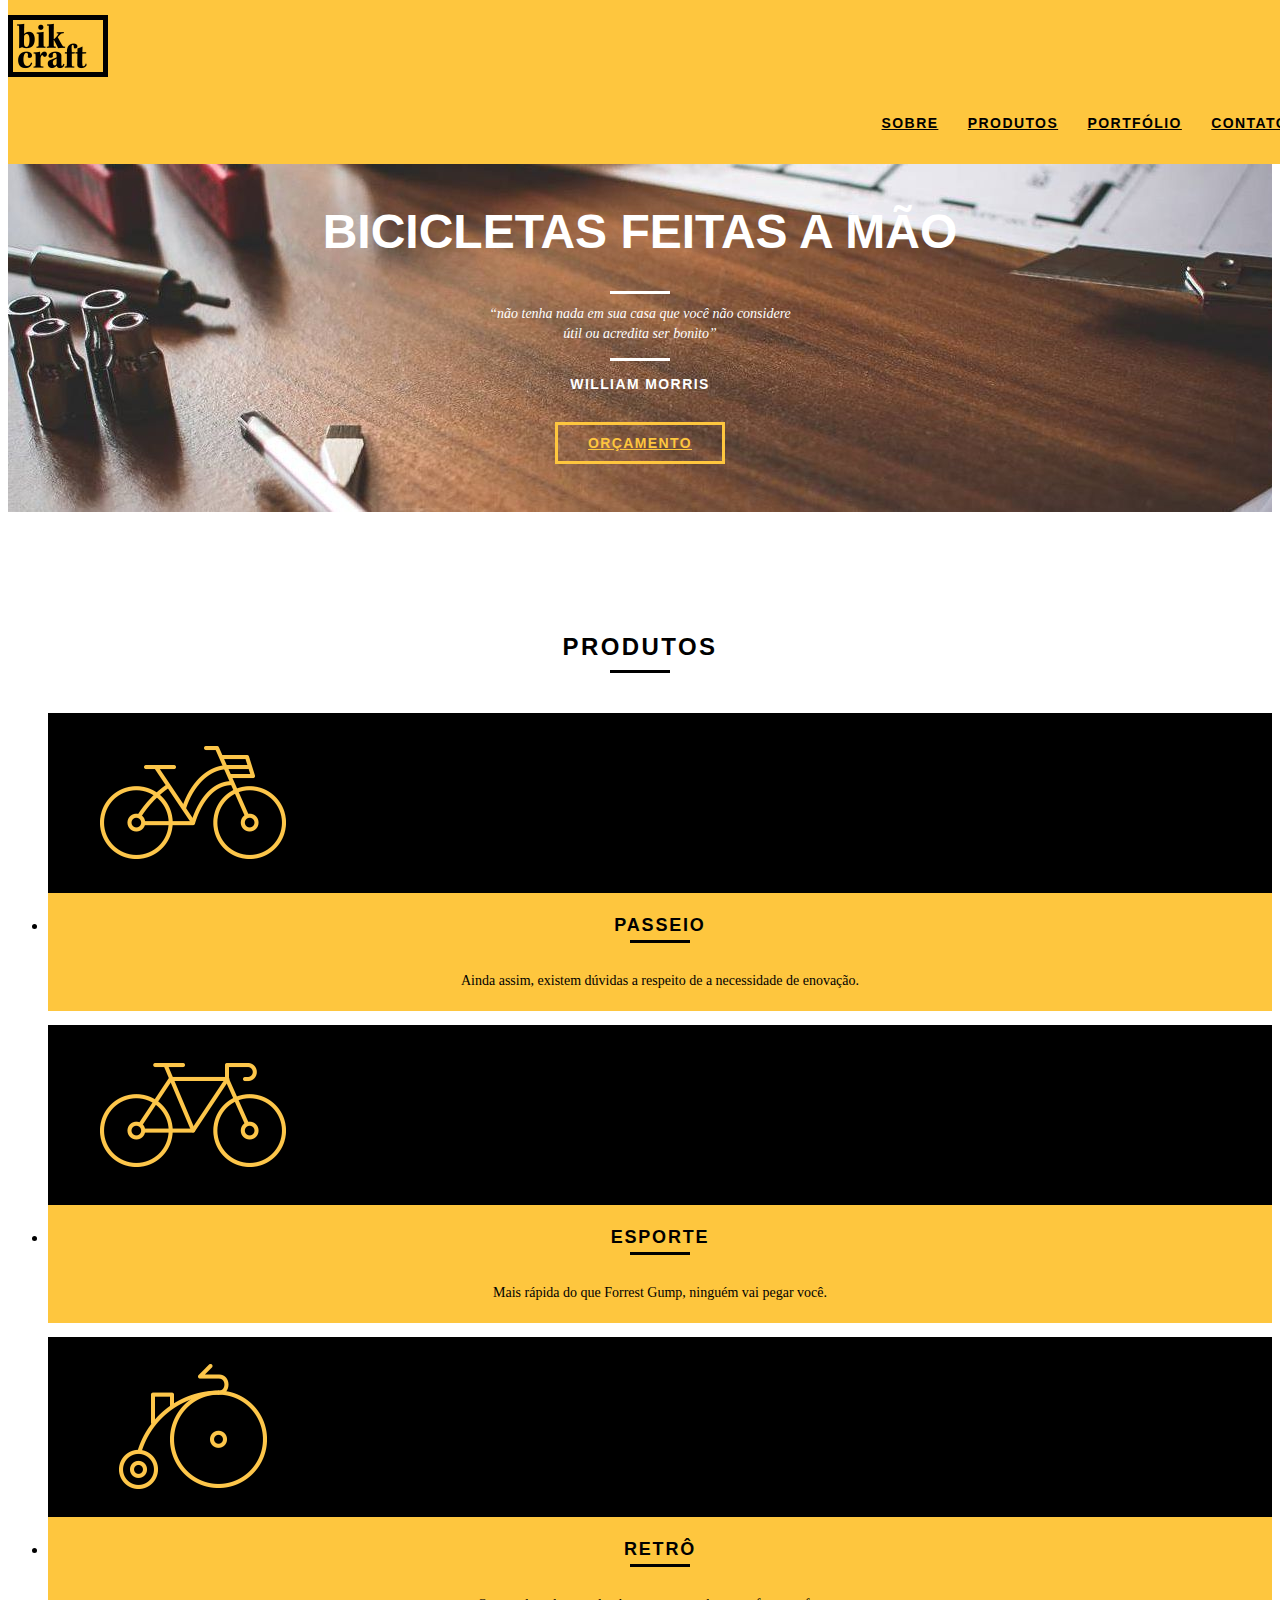
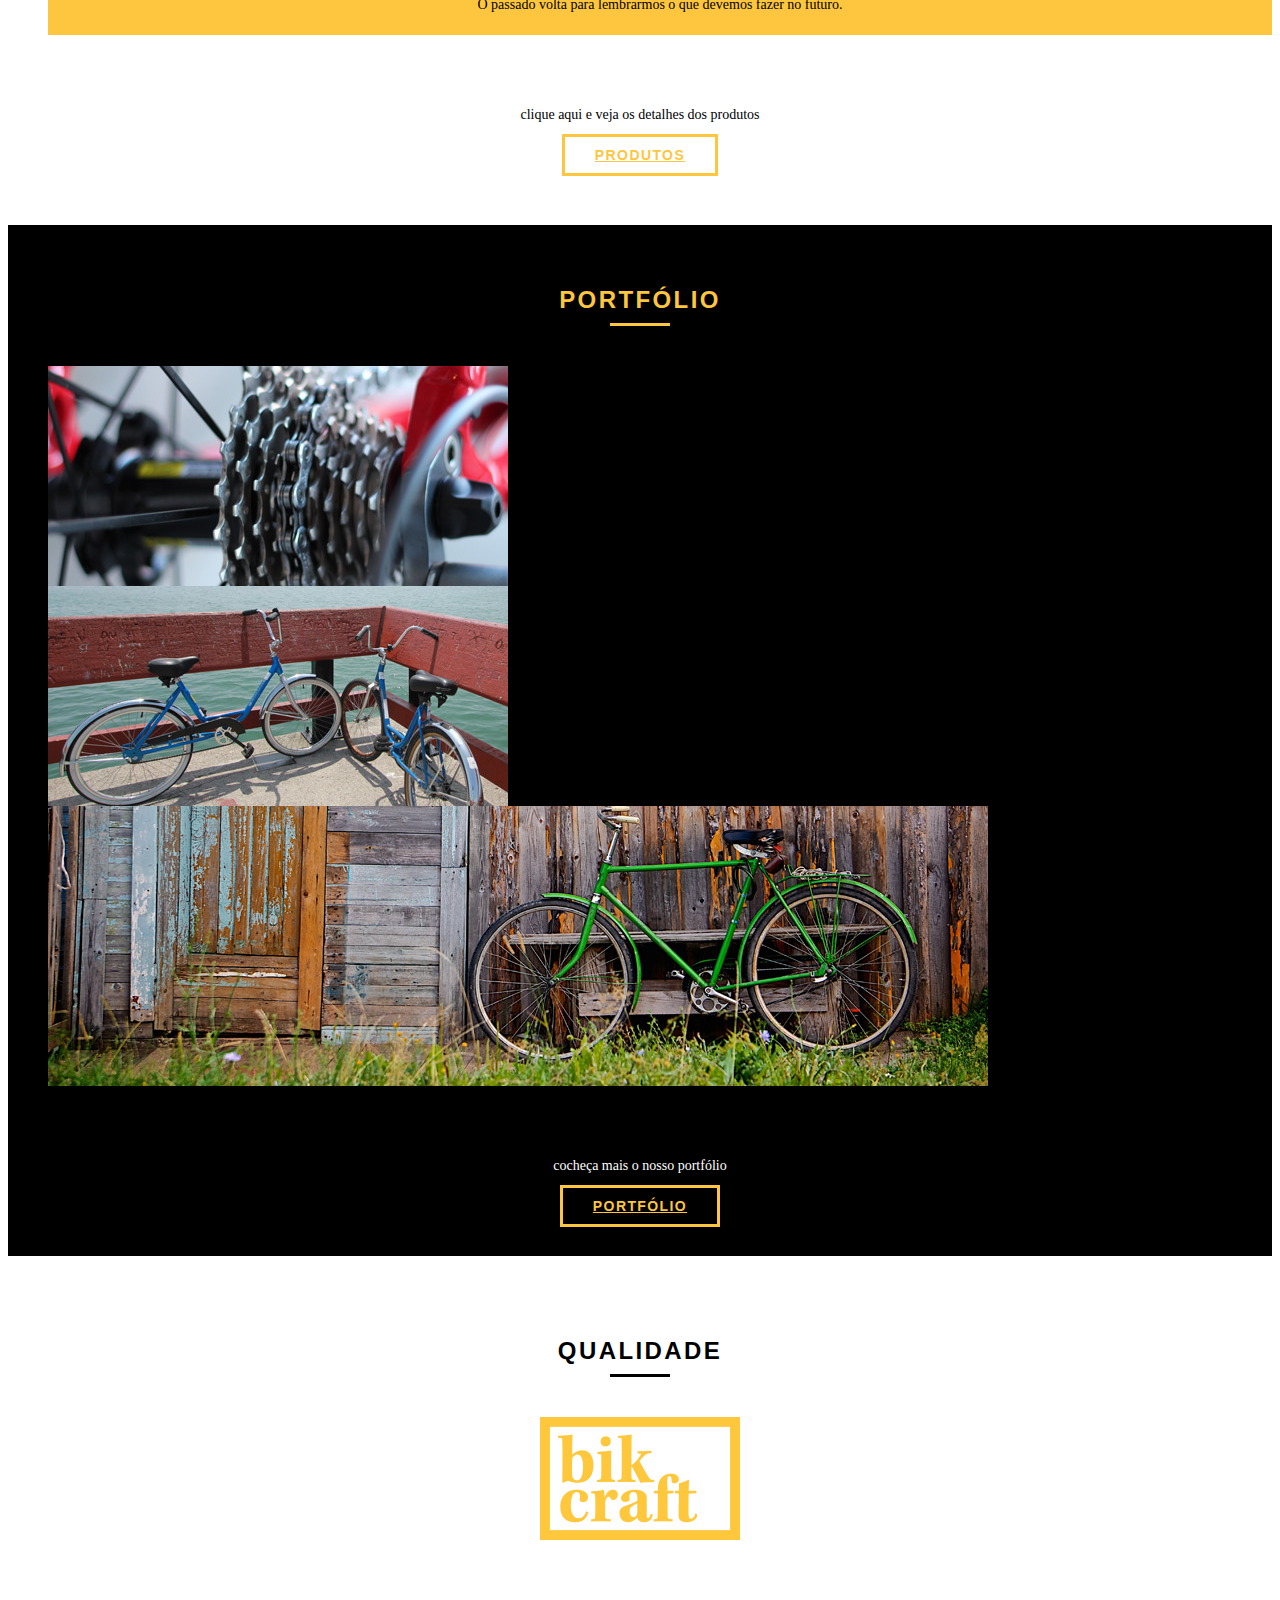
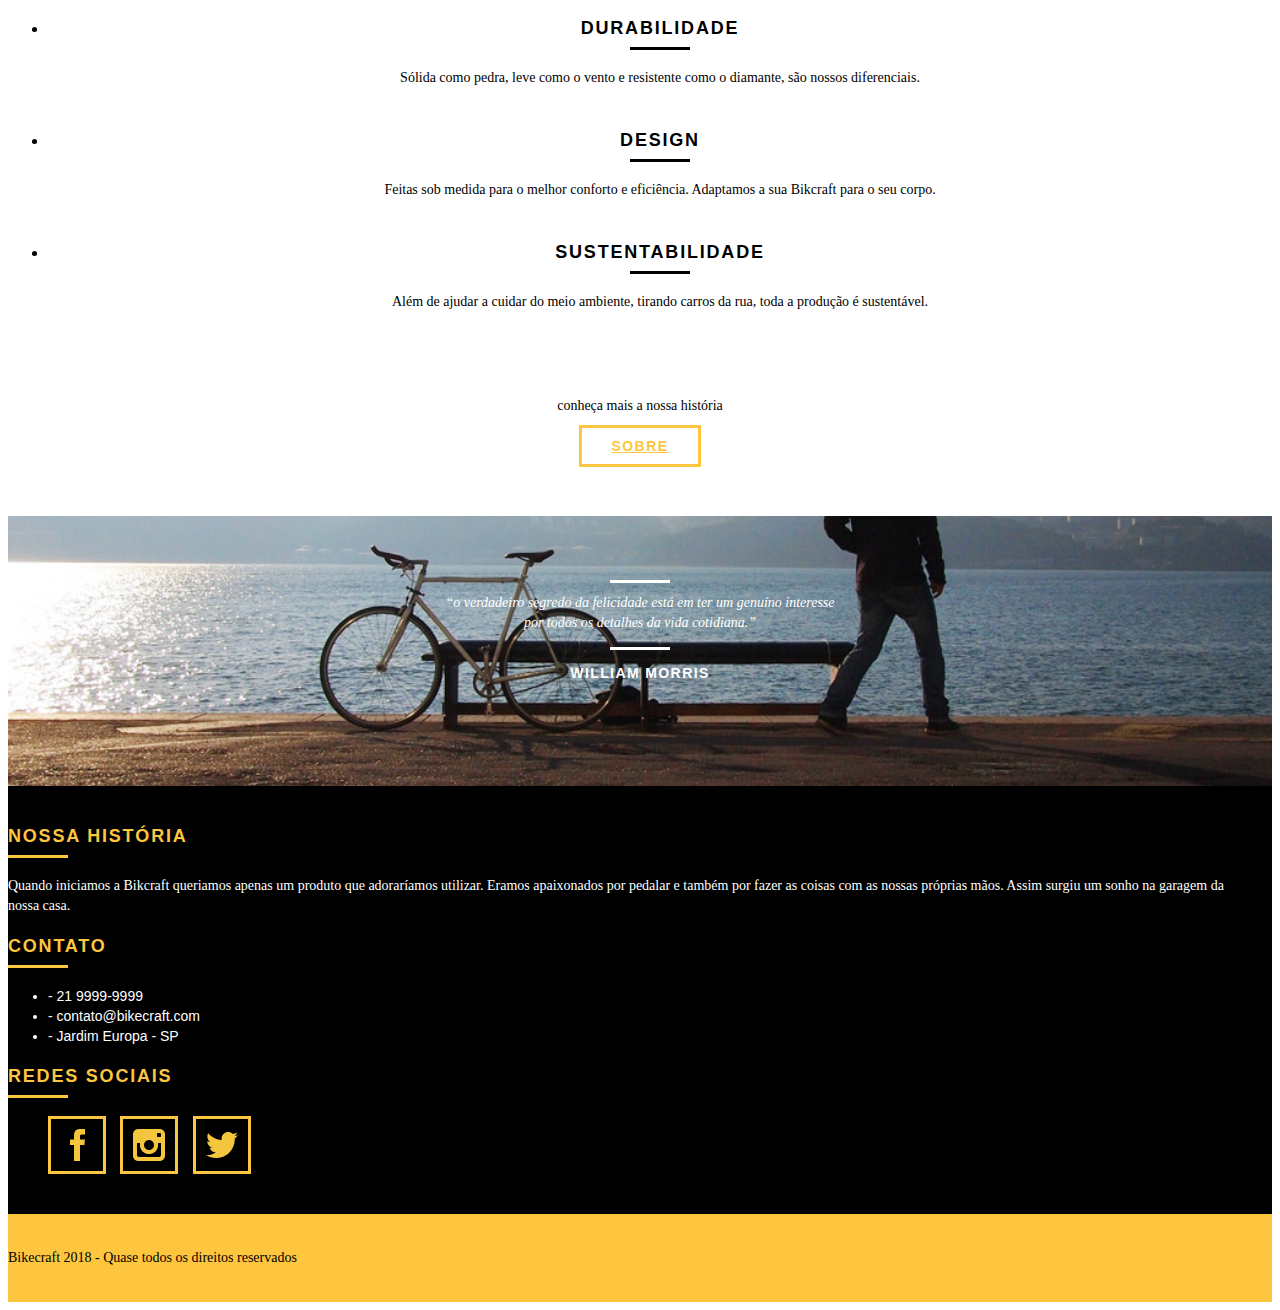
<file: web/index.html>
<!DOCTYPE html>
<html lang="pt-br">
	<head>
		<meta charset="UTF-8">
		<title>Bikecraft | Bicicletas Personalizadas - Em São Paulo</title>
		<meta name="description" content="Compre a sua bicicleta personalizada na Bikcraft. Possuímos modelos Passeio, Retrô e Esporte. Situados em São Paulo">

		<meta property="og:type" content="website"/>
		<meta property="og:title" content="Bikecraft | Bicicletas Personalizadas - Em São Paulo"/>
		<meta property="og:description" content="Compre a sua bicicleta personalizada na Bikcraft. Possuímos modelos Passeio, Retrô e Esporte. Situados em São Paulo"/>
		<meta property="og:url" content="http://bikcraft.com"/>
		<meta property="og:image" content="http://bikcraft.com/img/og-image.png"/>

		<meta name="viewport" content="width=device-width, initial-scale=1">

		<link rel="shortcut icon" href="favicon.ico">

		<link rel="stylesheet" href="css/style.css">
		<script src="js/libs/modernizr.custom.45655.js"></script>
	</head>
	<body>
		<header class="header">
			<div class="container">
				<a href="index.html" class="grid-4">
					<img src="img/bikecraft.png" alt="Bikecraft">
				</a>
				<!--MENU-->
				<nav class="grid-12 header_menu">
					<ul>
						<li><a href="sobre.html">Sobre</a></li>
						<li><a href="produtos.html">Produtos</a></li>
						<li><a href="portfolio.html">Portfólio</a></li>
						<li><a href="contato.html">Contato</a></li>
					</ul>
				</nav>
			</div>
		</header>
		<!-- FECHA MENU -->

		<section class="introducao">
			<div class="container">
				<h1>Bicicletas Feitas a Mão</h1>
				<blockquote class="quote-externo">
					<p>“não tenha nada em sua casa que você não considere útil ou acredita ser bonito”</p>
					<cite>WILLIAM MORRIS</cite>
				</blockquote>
				<a href="produtos.html" class="btn">Orçamento</a>
			</div>
		</section>
	
		<!-- PRODUTOS -->
		<section class="produtos container animar">
			<h2 class="subtitulo">Produtos</h2>
			<ul class="produtos_lista">
				
				<!-- PASSEIO -->
				<li class="grid-1-3">
					<div class="produtos_icone">
						<img src="img/produtos/passeio.png" alt="Bikecraft paseio">
					</div>
					<h3>Passeio</h3>
					<p>Ainda assim, existem dúvidas a respeito de a necessidade de enovação.</p>
				</li>

				<!-- ESPORTE -->
				<li class="grid-1-3">
					<div class="produtos_icone">
						<img src="img/produtos/esporte.png" alt="Bikecraft esporte">
					</div>
					<h3>Esporte</h3>
					<p>Mais rápida do que Forrest Gump, ninguém vai pegar você.</p>
				</li>

				<!-- RETRO -->
				<li class="grid-1-3">
					<div class="produtos_icone">
						<img src="img/produtos/retro.png" alt="Bikecraft retro">
					</div>
					<h3>Retrô</h3>
					<p>O passado volta para lembrarmos o que devemos fazer no futuro.</p>
				</li>
			</ul>

			<div class="call">
				<p>clique aqui e veja os detalhes dos produtos</p>
				<a href="produtos.html" class="btn btn-preto">Produtos</a>
			</div>
		</section>
		<!-- FECHA PRODUTOS -->

		<!-- PORTFÓLIO -->
		<section class="portfolio">
			<div class="container">
				<h2 class="subtitulo">Portfólio</h2>
				<ul class="portfolio_lista">
					<div class="grid-8"><img src="img/portfolio/esporte.jpg" alt="Bicicleta Esporte"></div>
					<div class="grid-8"><img src="img/portfolio/passeio.jpg" alt="Bicicleta Passeio"></div>
					<div class="grid-16"><img src="img/portfolio/retro.jpg" alt="Bicicleta Retro"></div>
				</ul>
			<div class="call">
				<p>cocheça mais o nosso portfólio</p>
				<a href="portfolio.html" class="btn">Portfólio</a>
			</div>
			</div>
		</section>
		<!-- FECHA PORTFÓLIO -->
		<section class="qualidade container">
			<h2 class="subtitulo">Qualidade</h2>
			<img src="img/bikcraft-qualidade.png" alt="Bikecraft">
			<ul class="qualidade_lista">
				<li class="grid-1-3">
					<h3>Durabilidade</h3>
					<p>Sólida como pedra, leve como o vento e resistente como o diamante, são nossos diferenciais.</p>
				</li>

				<li class="grid-1-3">
					<h3>Design</h3>
					<p>Feitas sob medida para o melhor conforto e eficiência. Adaptamos a sua Bikcraft para o seu corpo.</p>
				</li>

				<li class="grid-1-3">
					<h3>Sustentabilidade</h3>
					<p>Além de ajudar a cuidar do meio ambiente, tirando carros da rua, toda a produção é sustentável.</p>
				</li>
			</ul>
			<div class="call">
				<p>conheça mais a nossa história</p>
				<a href="portfolio.html" class="btn btn-preto">Sobre</a>
			</div>
		</section>

		<!--QUEBRA-->
		<div class="quebra">
			<blockquote class="container quote-externo">
				<p>“o verdadeiro segredo da felicidade está em ter um genuíno interesse por todos os detalhes da vida cotidiana.”</p>
				<cite>WILLIAM MORRIS</cite>
			</blockquote>
		</div>

		<!--FOOTER-->
		<footer>
			<div class="footer">
				<div class="container">

					<div class="grid-8 footer_historia">
						<h3>Nossa História</h3>
						<p>Quando iniciamos a Bikcraft queriamos apenas um produto que adoraríamos utilizar. Eramos apaixonados por pedalar e também por fazer as coisas com as nossas próprias mãos. Assim surgiu um sonho na garagem da nossa casa.</p>
					</div>

					<div class="grid-4 footer_contato">
						<h3>Contato</h3>
						<ul>
							<li>- 21 9999-9999</li>
							<li>- contato@bikecraft.com</li>
							<li>- Jardim Europa - SP</li>
						</ul>
					</div>

					<div class="grid-4 footer_redes">
						<h3>Redes sociais</h3>
						<ul>
							<li><a href="http://facebook.com" target="_blank"><img src="img/redes-socias/fb.png" alt="Bikecraft FaceBook"></a></li>
							<li><a href="http://instagram.com" target="_blank"><img src="img/redes-socias/instagram.png" alt="Bikecraft Instagram"></a></li>
							<li><a href="http://twitter.com" target="_blank"><img src="img/redes-socias/twitter.png" alt="Bikecraft Twitter"></a></li>
						</ul>
					</div>
				</div>
			</div>
			<div class="copy">
				<div class="container">
					<p class="grid-16">Bikecraft 2018 - Quase todos os direitos reservados</p>
				</div>
			</div>
		</footer>
	
	<!-- JavaScript -->
	<script src="http://ajax.googleapis.com/ajax/libs/jquery/1.8.3/jquery.min.js"></script>
	<script>window.jQuery || document.write('<script src="js/libs/jquery-3.3.1.min.js"><\/script>')</script>
	<script src="js/plugins.js"></script>
	<script src="js/main.js"></script>
	<!-- JavaScript -->
	</body>
</html>
</file>
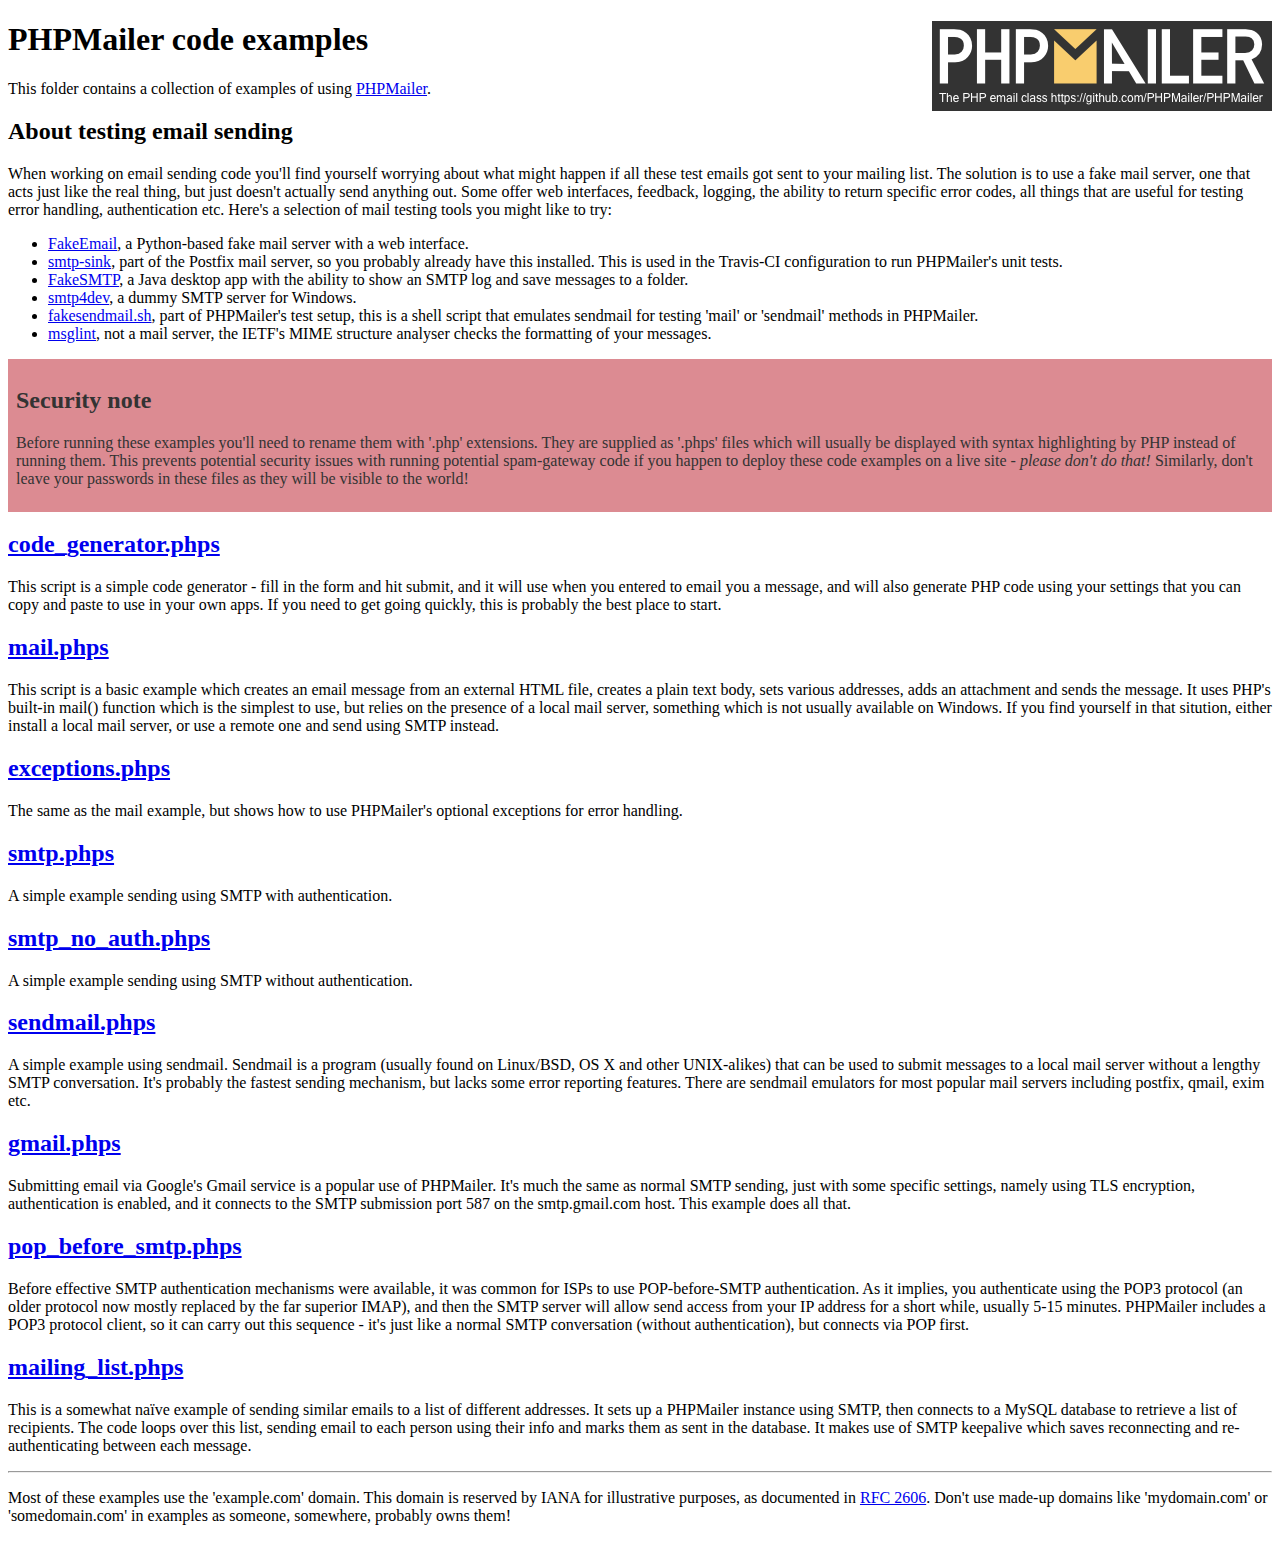
<file: web/PHPMailer/examples/index.html>
<!DOCTYPE html>
<html>
<head>
	<meta charset="UTF-8">
	<title>PHPMailer Examples</title>
</head>
<body>
<h1>PHPMailer code examples<a href="https://github.com/PHPMailer/PHPMailer"><img src="images/phpmailer.png" style="float:right; border:0;" alt="PHPMailer logo"></a></h1>
<p>This folder contains a collection of examples of using <a href="https://github.com/PHPMailer/PHPMailer">PHPMailer</a>.</p>
<h2>About testing email sending</h2>
<p>When working on email sending code you'll find yourself worrying about what might happen if all these test emails got sent to your mailing list. The solution is to use a fake mail server, one that acts just like the real thing, but just doesn't actually send anything out. Some offer web interfaces, feedback, logging, the ability to return specific error codes, all things that are useful for testing error handling, authentication etc. Here's a selection of mail testing tools you might like to try:</p>
<ul>
  <li><a href="https://github.com/isotoma/FakeEmail">FakeEmail</a>, a Python-based fake mail server with a web interface.</li>
  <li><a href="http://www.postfix.org/smtp-sink.1.html">smtp-sink</a>, part of the Postfix mail server, so you probably already have this installed. This is used in the Travis-CI configuration to run PHPMailer's unit tests.</li>
  <li><a href="https://github.com/Nilhcem/FakeSMTP">FakeSMTP</a>, a Java desktop app with the ability to show an SMTP log and save messages to a folder.</li>
  <li><a href="http://smtp4dev.codeplex.com">smtp4dev</a>, a dummy SMTP server for Windows.</li>
  <li><a href="https://github.com/PHPMailer/PHPMailer/blob/master/test/fakesendmail.sh">fakesendmail.sh</a>, part of PHPMailer's test setup, this is a shell script that emulates sendmail for testing 'mail' or 'sendmail' methods in PHPMailer.</li>
  <li><a href="http://tools.ietf.org/tools/msglint/">msglint</a>, not a mail server, the IETF's MIME structure analyser checks the formatting of your messages.</li>
</ul>
<div style="padding: 8px; color: #333333; background-color: #dc8b92">
<h2>Security note</h2>
<p>Before running these examples you'll need to rename them with '.php' extensions. They are supplied as '.phps' files which will usually be displayed with syntax highlighting by PHP instead of running them. This prevents potential security issues with running potential spam-gateway code if you happen to deploy these code examples on a live site - <em>please don't do that!</em> Similarly, don't leave your passwords in these files as they will be visible to the world!</p>
</div>
<h2><a href="code_generator.phps">code_generator.phps</a></h2>
<p>This script is a simple code generator - fill in the form and hit submit, and it will use when you entered to email you a message, and will also generate PHP code using your settings that you can copy and paste to use in your own apps. If you need to get going quickly, this is probably the best place to start.</p>
<h2><a href="mail.phps">mail.phps</a></h2>
<p>This script is a basic example which creates an email message from an external HTML file, creates a plain text body, sets various addresses, adds an attachment and sends the message. It uses PHP's built-in mail() function which is the simplest to use, but relies on the presence of a local mail server, something which is not usually available on Windows. If you find yourself in that sitution, either install a local mail server, or use a remote one and send using SMTP instead.</p>
<h2><a href="exceptions.phps">exceptions.phps</a></h2>
<p>The same as the mail example, but shows how to use PHPMailer's optional exceptions for error handling.</p>
<h2><a href="smtp.phps">smtp.phps</a></h2>
<p>A simple example sending using SMTP with authentication.</p>
<h2><a href="smtp_no_auth.phps">smtp_no_auth.phps</a></h2>
<p>A simple example sending using SMTP without authentication.</p>
<h2><a href="sendmail.phps">sendmail.phps</a></h2>
<p>A simple example using sendmail. Sendmail is a program (usually found on Linux/BSD, OS X and other UNIX-alikes) that can be used to submit messages to a local mail server without a lengthy SMTP conversation. It's probably the fastest sending mechanism, but lacks some error reporting features. There are sendmail emulators for most popular mail servers including postfix, qmail, exim etc.</p>
<h2><a href="gmail.phps">gmail.phps</a></h2>
<p>Submitting email via Google's Gmail service is a popular use of PHPMailer. It's much the same as normal SMTP sending, just with some specific settings, namely using TLS encryption, authentication is enabled, and it connects to the SMTP submission port 587 on the smtp.gmail.com host. This example does all that.</p>
<h2><a href="pop_before_smtp.phps">pop_before_smtp.phps</a></h2>
<p>Before effective SMTP authentication mechanisms were available, it was common for ISPs to use POP-before-SMTP authentication. As it implies, you authenticate using the POP3 protocol (an older protocol now mostly replaced by the far superior IMAP), and then the SMTP server will allow send access from your IP address for a short while, usually 5-15 minutes. PHPMailer includes a POP3 protocol client, so it can carry out this sequence - it's just like a normal SMTP conversation (without authentication), but connects via POP first.</p>
<h2><a href="mailing_list.phps">mailing_list.phps</a></h2>
<p>This is a somewhat naïve example of sending similar emails to a list of different addresses. It sets up a PHPMailer instance using SMTP, then connects to a MySQL database to retrieve a list of recipients. The code loops over this list, sending email to each person using their info and marks them as sent in the database. It makes use of SMTP keepalive which saves reconnecting and re-authenticating between each message.</p>
<hr>
<p>Most of these examples use the 'example.com' domain. This domain is reserved by IANA for illustrative purposes, as documented in <a href="http://tools.ietf.org/html/rfc2606">RFC 2606</a>. Don't use made-up domains like 'mydomain.com' or 'somedomain.com' in examples as someone, somewhere, probably owns them!</p>
</body>
</html>
</file>
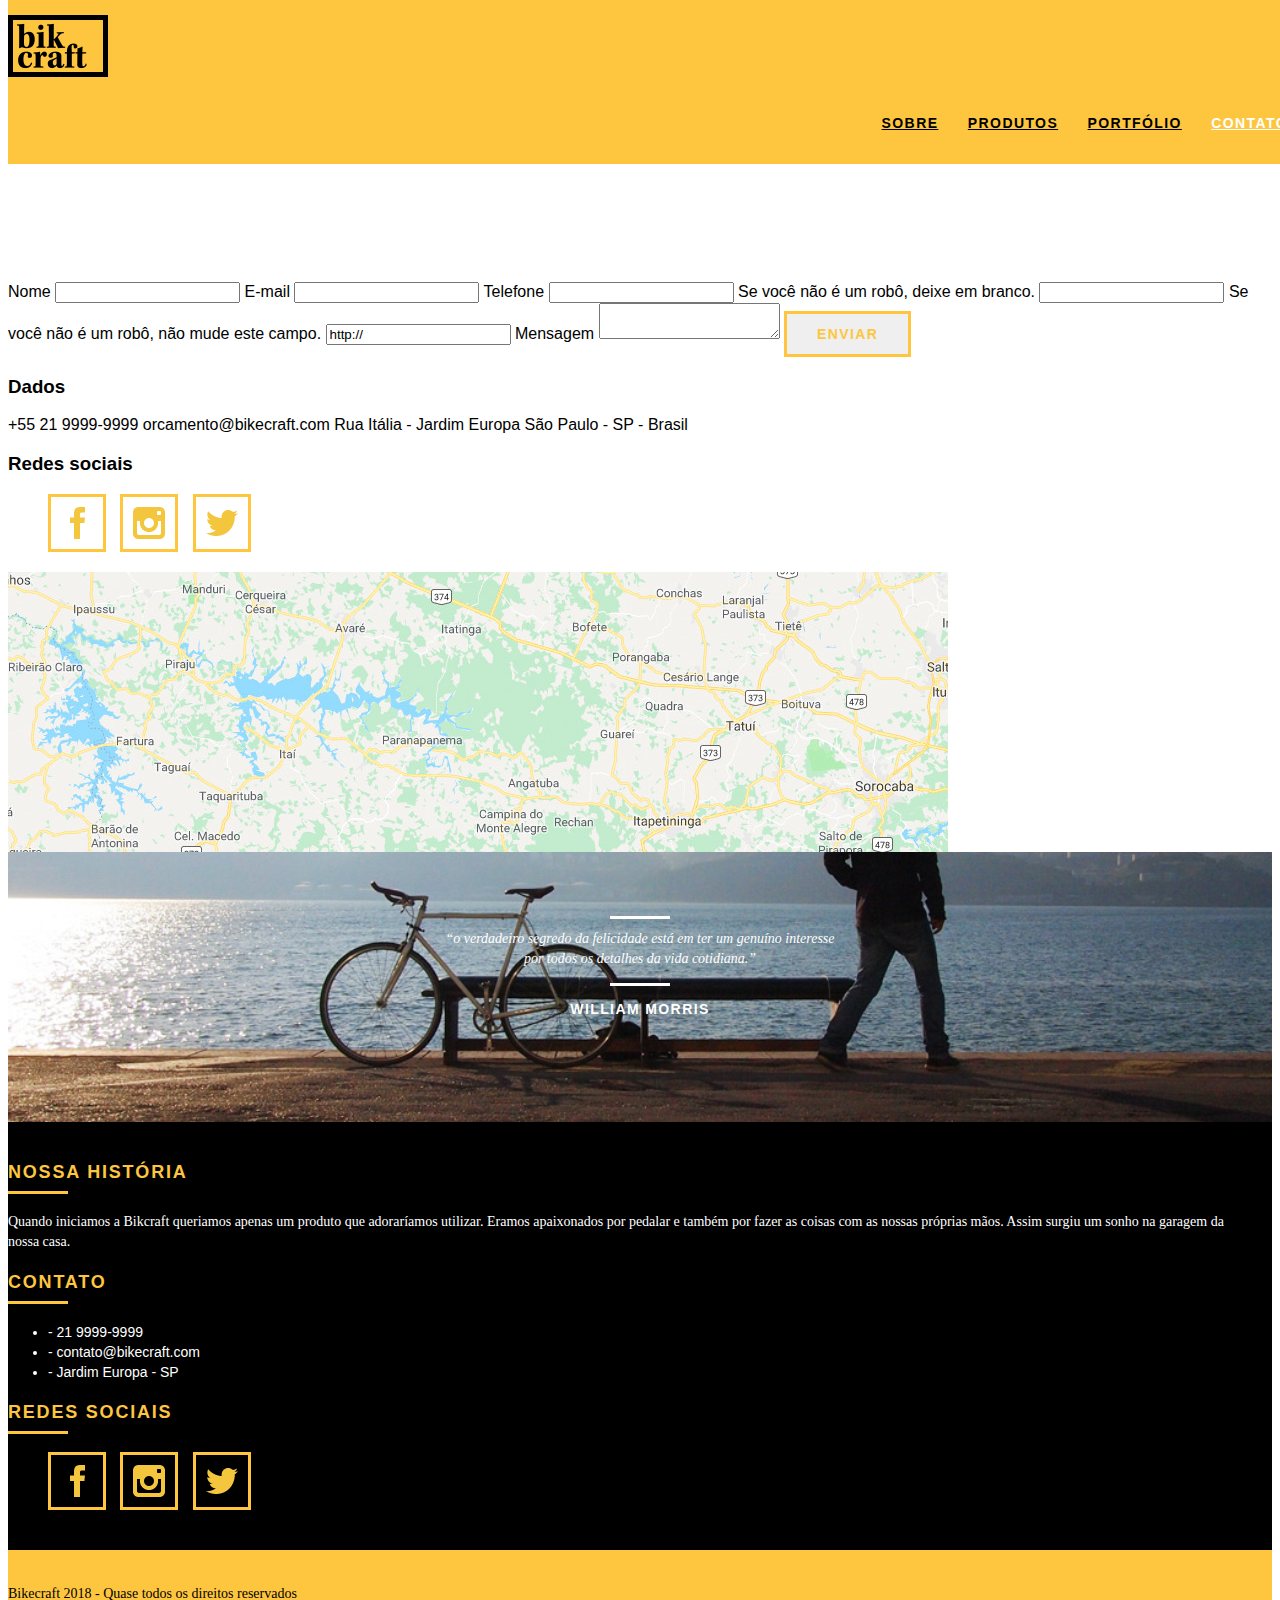
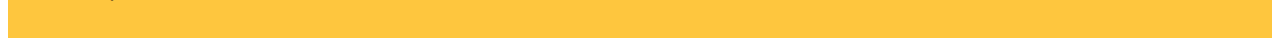
<file: web/contato.html>
<!DOCTYPE html>
<html lang="pt-br">
	<head>
		<meta charset="UTF-8">
		<title>Contato | Bikecraft | 21 96525 2485 </title>

		<meta name="description" content="Compre a sua bicicleta personalizada na Bikcraft. Possuímos modelos Passeio, Retrô e Esporte. Situados em São Paulo">

		<meta property="og:type" content="website"/>
		<meta property="og:title" content="Bikecraft | 21 96525 2485"/>
		<meta property="og:description" content="Compre a sua bicicleta personalizada na Bikcraft. Possuímos modelos Passeio, Retrô e Esporte. Situados em São Paulo"/>
		<meta property="og:url" content="http://bikcraft.com/contato"/>
		<meta property="og:image" content="http://bikcraft.com/img/og-image.png"/>

		<meta name="viewport" content="width=device-width, initial-scale=1">

		<link rel="shortcut icon" href="favicon.ico">

		<link rel="stylesheet" href="css/style.css">
		<script src="js/libs/modernizr.custom.45655.js"></script>
	</head>
	<body>
		<header class="header">
			<div class="container">
				<a href="index.html" class="grid-4">
					<img src="img/bikecraft.png" alt="Bikecraft">
				</a>
				<!--MENU-->
				<nav class="grid-12 header_menu">
					<ul>
						<li><a href="sobre.html">Sobre</a></li>
						<li><a href="produtos.html">Produtos</a></li>
						<li><a href="portfolio.html">Portfólio</a></li>
						<li><a href="contato.html" class="menu_ativo">Contato</a></li>
					</ul>
				</nav>
			</div>
		</header>
		<!-- FECHA MENU -->

		<section class="introducao-interna interna_contato">
			<div class="container">
				<h1>Contato</h1>
				<p>tire suas dúvidas com a gente</p>
			</div>
		</section>

		<!--FORMULÁRIO-->
 		<section class="container contato animar-interno">
			<form action="enviar.php" method="post" name="form" class="formphp grid-8 contato_form">
				<label for="nome">Nome</label>
				<input id="nome" name="nome" type="text">
				<label for="email">E-mail</label>
				<input id="email" name="email" type="text">
				<label for="telefone">Telefone</label>
				<input id="telefone" name="telefone" type="text">

				<label class="nao-aparece">Se você não é um robô, deixe em branco.</label>
				<input type="text" class="nao-aparece" name="leaveblank">
				<label class="nao-aparece">Se você não é um robô, não mude este campo.</label>
				<input type="text" class="nao-aparece" name="dontchange" value="http://" >

				<label for="mensagem">Mensagem</label>
				<textarea name="mensagem" id="mensagem"></textarea>

				<button id="enviar" class="btn btn-preto" name="enviar" type="submit">Enviar</button>
			</form>

			<div class="grid-8 contato_dados">
				<h3>Dados</h3>
				<span>+55 21 9999-9999</span>
				<span>orcamento@bikecraft.com</span>
				<span>Rua Itália - Jardim Europa</span>
				<span>São Paulo - SP - Brasil</span>

				<div class="contato_redes footer_redes">
					<h3>Redes sociais</h3>
					<ul>
						<li><a href="http://facebook.com" target="_blank"><img src="img/redes-socias/fb.png" alt="Bikecraft FaceBook"></a></li>
						<li><a href="http://instagram.com" target="_blank"><img src="img/redes-socias/instagram.png" alt="Bikecraft Instagram"></a></li>
						<li><a href="http://twitter.com" target="_blank"><img src="img/redes-socias/twitter.png" alt="Bikecraft Twitter"></a></li>
					</ul>
				</div>
			</div>
	</section> 
	<section class="container contato_mapa">
		<a href="http://google.com" target="_blank" class="grid-16"><img src="img/mapa.jpeg" alt="Mapa com Endereço da Bikcraft"></a>
	</section>

		<!--QUEBRA-->
		<div class="quebra">
			<blockquote class="container quote-externo">
				<p>“o verdadeiro segredo da felicidade está em ter um genuíno interesse por todos os detalhes da vida cotidiana.”</p>
				<cite>WILLIAM MORRIS</cite>
			</blockquote>
		</div>

		<!--FOOTER-->
		<footer>
			<div class="footer">
				<div class="container">

					<div class="grid-8 footer_historia">
						<h3>Nossa História</h3>
						<p>Quando iniciamos a Bikcraft queriamos apenas um produto que adoraríamos utilizar. Eramos apaixonados por pedalar e também por fazer as coisas com as nossas próprias mãos. Assim surgiu um sonho na garagem da nossa casa.</p>
					</div>

					<div class="grid-4 footer_contato">
						<h3>Contato</h3>
						<ul>
							<li>- 21 9999-9999</li>
							<li>- contato@bikecraft.com</li>
							<li>- Jardim Europa - SP</li>
						</ul>
					</div>

					<div class="grid-4 footer_redes">
						<h3>Redes sociais</h3>
						<ul>
							<li><a href="http://facebook.com" target="_blank"><img src="img/redes-socias/fb.png" alt="Bikecraft FaceBook"></a></li>
							<li><a href="http://instagram.com" target="_blank"><img src="img/redes-socias/instagram.png" alt="Bikecraft Instagram"></a></li>
							<li><a href="http://twitter.com" target="_blank"><img src="img/redes-socias/twitter.png" alt="Bikecraft Twitter"></a></li>
						</ul>
					</div>
				</div>
			</div>
			<div class="copy">
				<div class="container">
					<p class="grid-16">Bikecraft 2018 - Quase todos os direitos reservados</p>
				</div>
			</div>
		</footer>
	<!-- JavaScript -->
	<script src="http://ajax.googleapis.com/ajax/libs/jquery/1.8.3/jquery.min.js"></script>
	<script>window.jQuery || document.write('<script src="js/libs/jquery-3.3.1.min.js"><\/script>')</script>
	<script src="js/plugins.js"></script>
	<script src="js/main.js"></script>
	<!-- JavaScript -->
	</body>
</html>
</file>
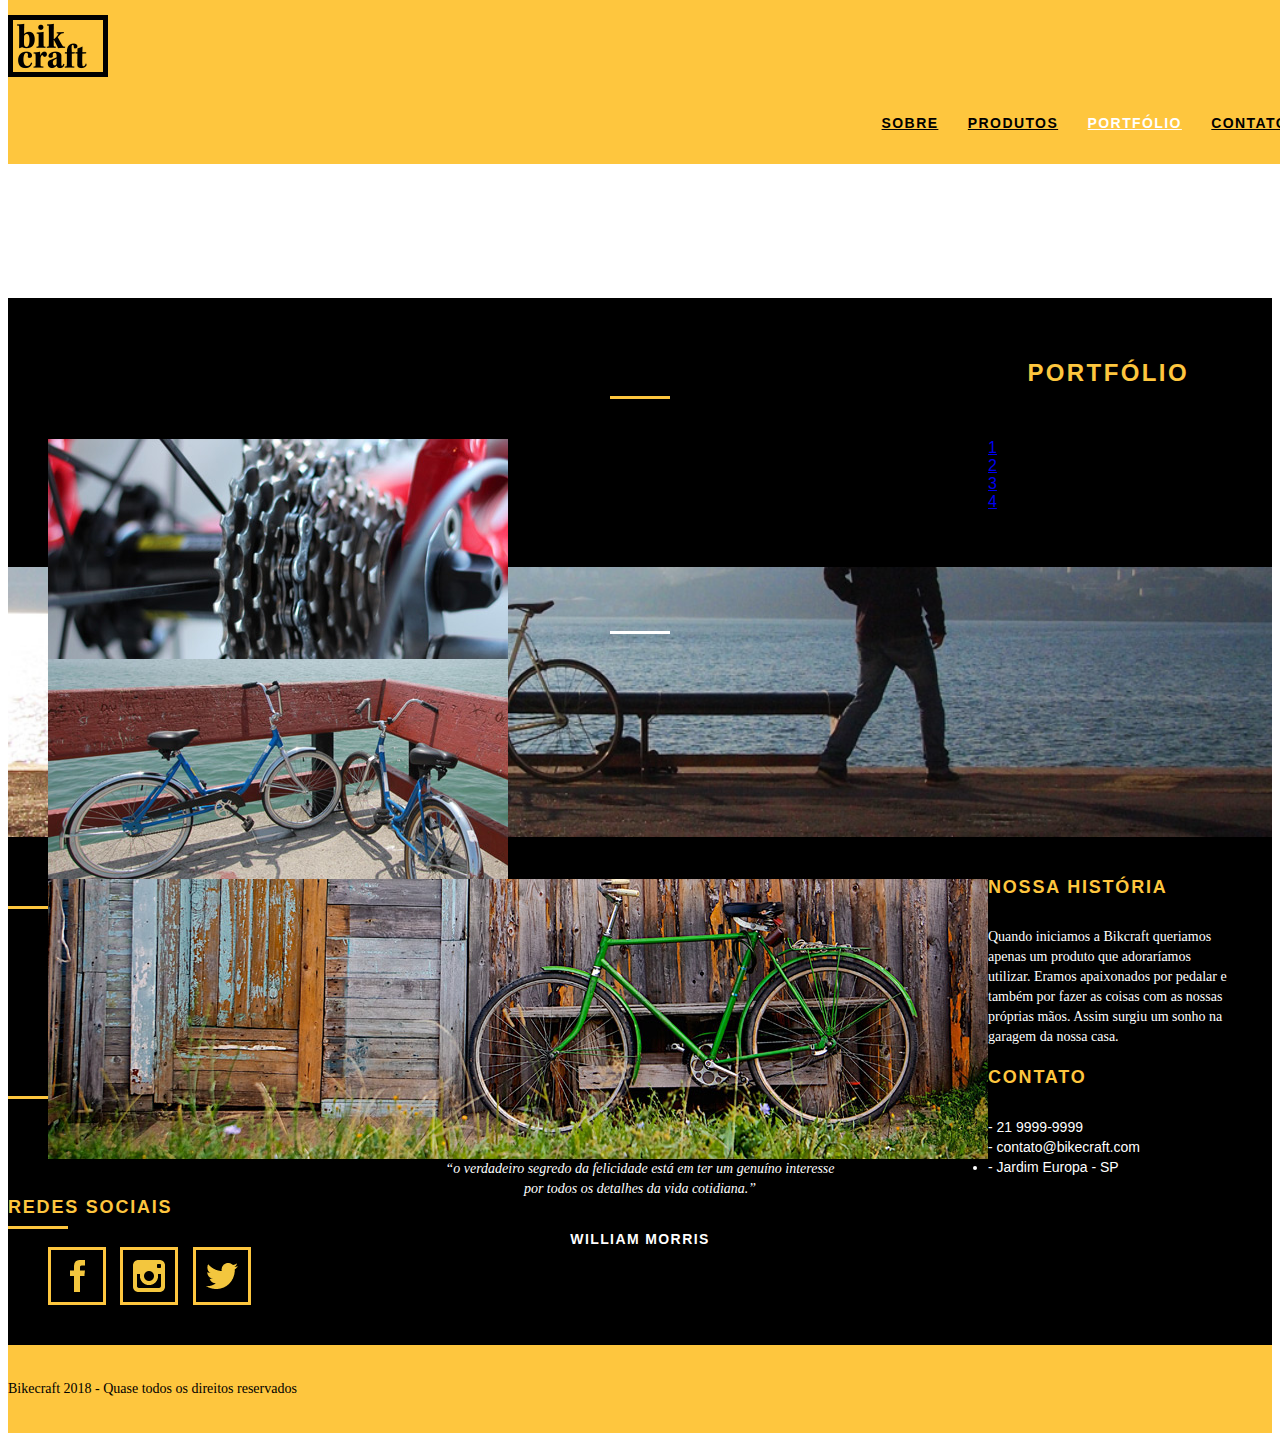
<file: web/portfolio.html>
<!DOCTYPE html>
<html lang="pt-br">
	<head>
		<meta charset="UTF-8">
		<title>Portfólio | Bikecraft | Conheça o portfólio de clientes</title>

		<meta name="description" content="Compre a sua bicicleta personalizada na Bikcraft. Possuímos modelos Passeio, Retrô e Esporte. Situados em São Paulo">

		<meta property="og:type" content="website"/>
		<meta property="og:title" content="Bikecraft | Conheça o portfólio de clientes"/>
		<meta property="og:description" content="Compre a sua bicicleta personalizada na Bikcraft. Possuímos modelos Passeio, Retrô e Esporte. Situados em São Paulo"/>
		<meta property="og:url" content="http://bikcraft.com/portfolio"/>
		<meta property="og:image" content="http://bikcraft.com/img/og-image.png"/>

		<meta name="viewport" content="width=device-width, initial-scale=1">

		<link rel="shortcut icon" href="favicon.ico">

		<link rel="stylesheet" href="css/style.css">
		<script src="js/libs/modernizr.custom.45655.js"></script>
	</head>
	<body>
		<header class="header">
			<div class="container">
				<a href="index.html" class="grid-4">
					<img src="img/bikecraft.png" alt="Bikecraft">
				</a>
				<!--MENU-->
				<nav class="grid-12 header_menu">
					<ul>
						<li><a href="sobre.html">Sobre</a></li>
						<li><a href="produtos.html">Produtos</a></li>
						<li><a href="portfolio.html" class="menu_ativo">Portfólio</a></li>
						<li><a href="contato.html">Contato</a></li>
					</ul>
				</nav>
			</div>
		</header>
		<!-- FECHA MENU -->

		<section class="introducao-interna interna_portfolio">
			<div class="container">
				<h1>Portfólio</h1>
				<p>conheça os projetos que amamos mostrar</p>
			</div>
		</section>
		
		<section class="container animar-interno">
			<ul class="rslides">
				<li>
					<blockquote class="quote_clientes">
						<p>“Pedalar sempre foi a minha paixão, o que o pessoal da Bikcraft fez foi intensificar o meu amor por esta atividade. Recomendo à todos que amo.”</p>
						<cite>Barbara Moss</cite>
					</blockquote>
				</li>
				<li>
					<blockquote class="quote_clientes">
						<p>“Nada melhor do que dar um rolê com a minha Bikcraft na orla. Essa é a minha companheira mais fiel, nunca me traiu e está sempre a minha disposição.”</p>
						<cite>Jhony Rato</cite>
					</blockquote>
				</li>
				<li>
					<blockquote class="quote_clientes">
						<p>“Aqueles que ainda não possuem uma Bikcraft, não sabem o que estão perdendo. A precisão é absurda e a velocidade transcendental. Nunca vida nada igual.”</p>
						<cite>Bernardo</cite>
					</blockquote>
				</li>
			</ul>	
		</section>
		
		<!-- PORTFÓLIO -->
		<section class="portfolio">
			<div class="container">
				<h2 class="subtitulo">Portfólio</h2>
				<ul class="portfolio_lista slides_portolio">
					<li>
						<div class="grid-8"><img src="img/portfolio/esporte.jpg" alt="Bicicleta Esporte"></div>
						<div class="grid-8"><img src="img/portfolio/passeio.jpg" alt="Bicicleta Passeio"></div>
						<div class="grid-16"><img src="img/portfolio/retro.jpg" alt="Bicicleta Retrô"></div>
					</li>

					<li>
						<div class="grid-8"><img src="img/portfolio/retro3.png" alt="Bicicleta Esporte"></div>
						<div class="grid-8"><img src="img/portfolio/retro2.png" alt="Bicicleta Retrô"></div>
						<div class="grid-16"><img src="img/portfolio/retro.jpg" alt="Bicicleta Retrô"></div>
					</li>

					<li>
						<div class="grid-8"><img src="img/portfolio/passeio.jpg" alt="Bicicleta Passeio"></div>
						<div class="grid-8"><img src="img/portfolio/esporte.jpg" alt="Bicicleta Esporte"></div>
						<div class="grid-16"><img src="img/portfolio/esporte2.png" alt="Bicicleta Esporte"></div>
					</li>

					<li>
						<div class="grid-8"><img src="img/portfolio/retro2.png" alt="Bicicleta Retrô"></div>
						<div class="grid-8"><img src="img/portfolio/retro3.png" alt="Bicicleta Retrô"></div>
						<div class="grid-16"><img src="img/portfolio/esporte2.png" alt="Bicicleta Esporte"></div>
					</li>
				</ul>
			</div>
		</section>
		<!-- FECHA PORTFÓLIO -->

		<!--QUEBRA-->
		<div class="quebra">
			<blockquote class="container quote-externo">
				<p>“o verdadeiro segredo da felicidade está em ter um genuíno interesse por todos os detalhes da vida cotidiana.”</p>
				<cite>WILLIAM MORRIS</cite>
			</blockquote>
		</div>

		<!--FOOTER-->
		<footer>
			<div class="footer">
				<div class="container">

					<div class="grid-8 footer_historia">
						<h3>Nossa História</h3>
						<p>Quando iniciamos a Bikcraft queriamos apenas um produto que adoraríamos utilizar. Eramos apaixonados por pedalar e também por fazer as coisas com as nossas próprias mãos. Assim surgiu um sonho na garagem da nossa casa.</p>
					</div>

					<div class="grid-4 footer_contato">
						<h3>Contato</h3>
						<ul>
							<li>- 21 9999-9999</li>
							<li>- contato@bikecraft.com</li>
							<li>- Jardim Europa - SP</li>
						</ul>
					</div>

					<div class="grid-4 footer_redes">
						<h3>Redes sociais</h3>
						<ul>
							<li><a href="http://facebook.com" target="_blank"><img src="img/redes-socias/fb.png" alt="Bikecraft FaceBook"></a></li>
							<li><a href="http://instagram.com" target="_blank"><img src="img/redes-socias/instagram.png" alt="Bikecraft Instagram"></a></li>
							<li><a href="http://twitter.com" target="_blank"><img src="img/redes-socias/twitter.png" alt="Bikecraft Twitter"></a></li>
						</ul>
					</div>
				</div>
			</div>
			<div class="copy">
				<div class="container">
					<p class="grid-16">Bikecraft 2018 - Quase todos os direitos reservados</p>
				</div>
			</div>
		</footer>
	<!-- JavaScript -->
	<script src="http://ajax.googleapis.com/ajax/libs/jquery/1.8.3/jquery.min.js"></script>
	<script>window.jQuery || document.write('<script src="js/libs/jquery-3.3.1.min.js"><\/script>')</script>
	<script src="js/plugins.js"></script>
	<script src="js/main.js"></script>
	<script>
		$(function() {
		$(".rslides").responsiveSlides();
		});
	</script>
	<!-- JavaScript -->
	</body>
</html>
</file>
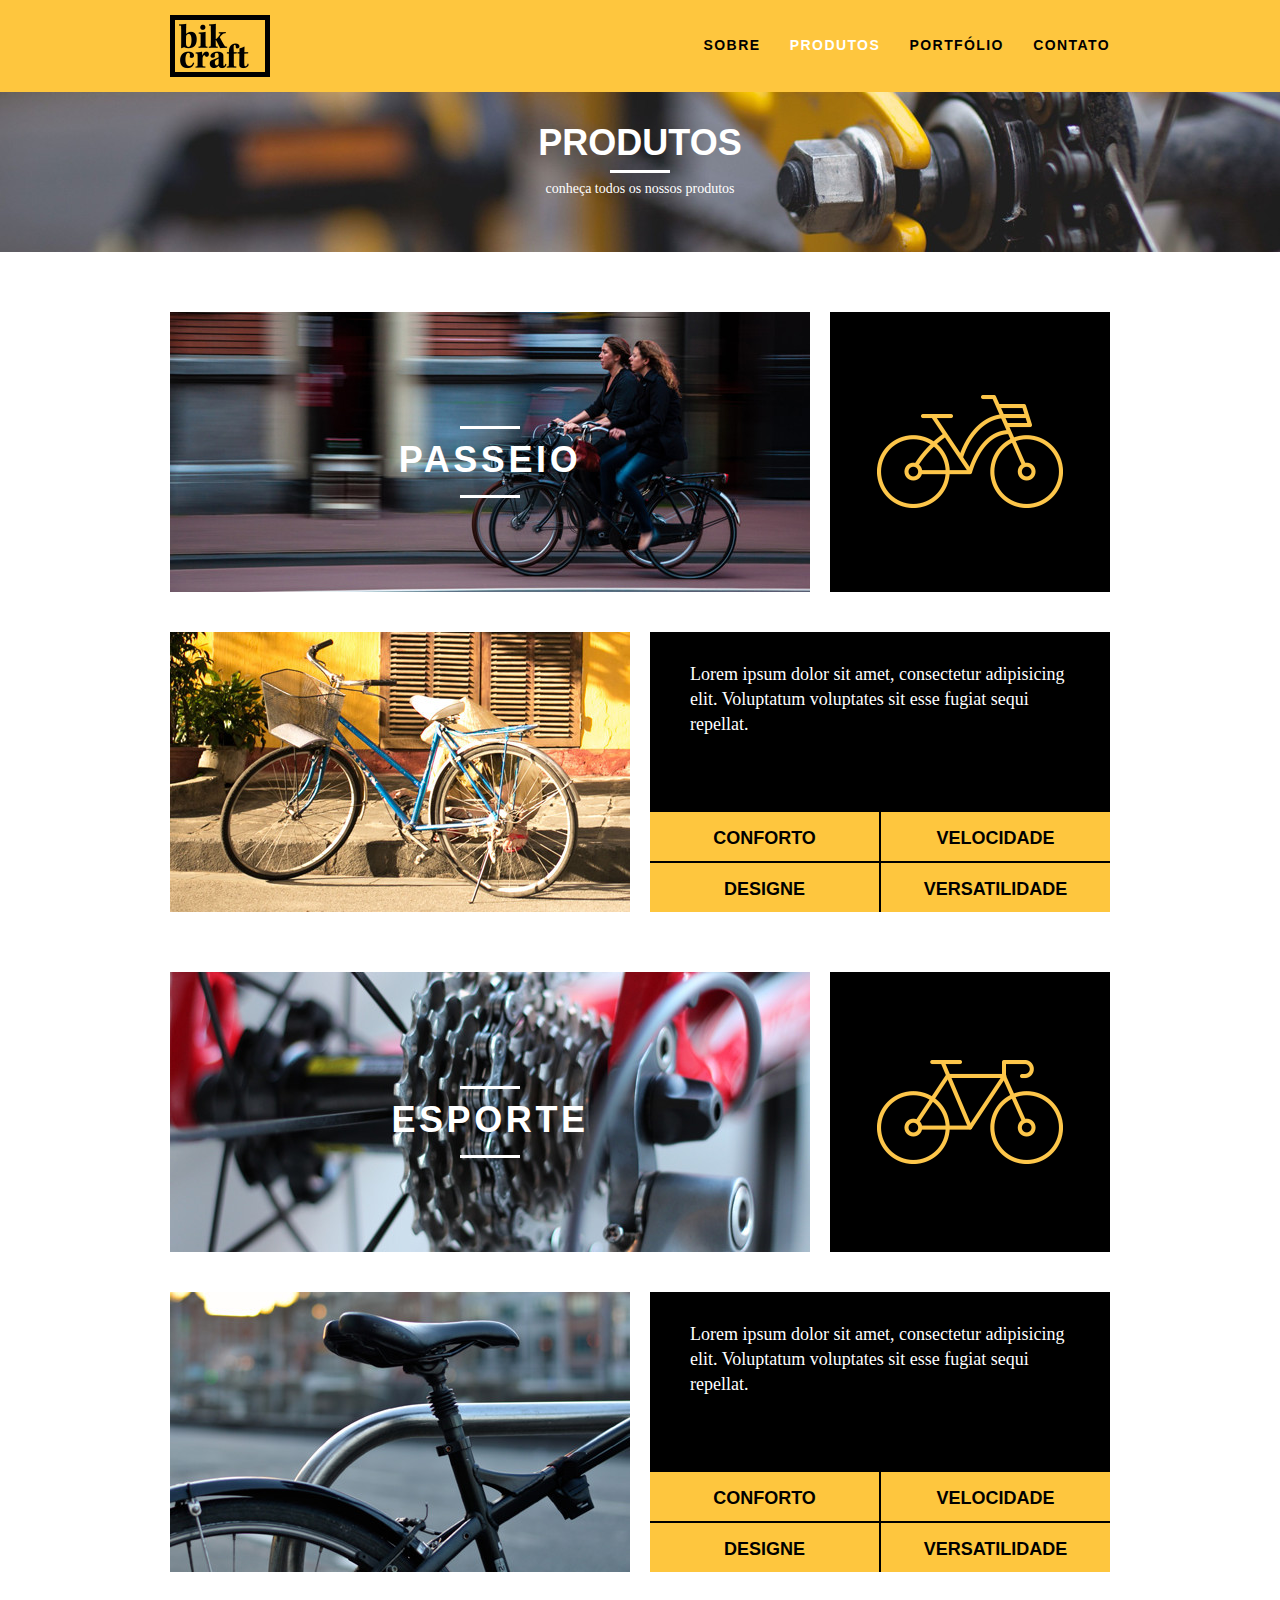
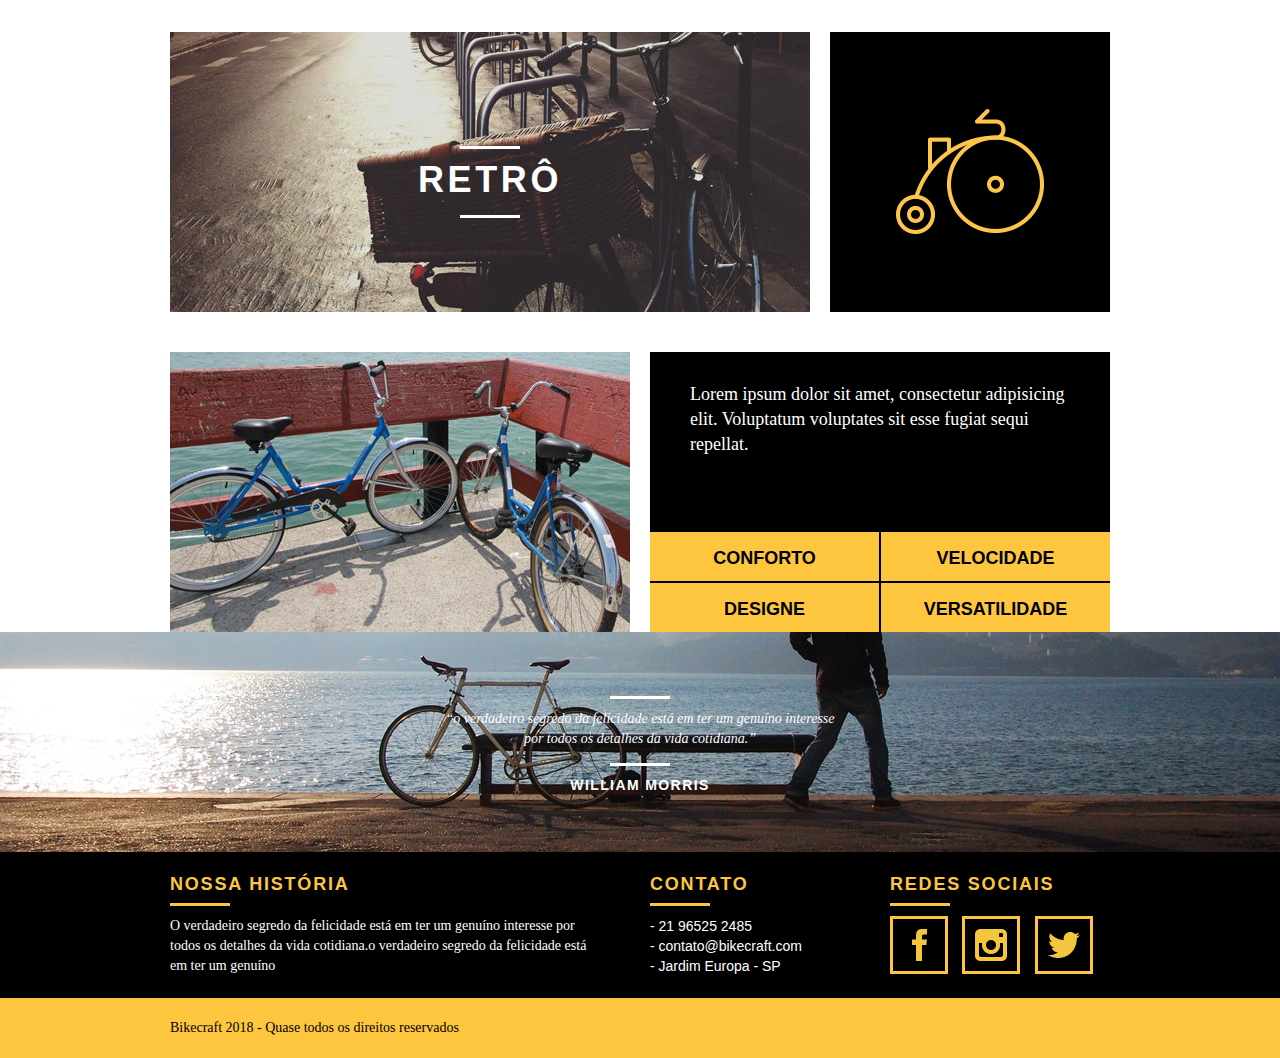
<file: web/produtos.html>
<!DOCTYPE html>
<html lang="pt-br">
	<head>
		<meta charset="UTF-8">
		<title>Produtos | Bikecraft</title>
		<link rel="stylesheet" href="css/normalize.css">
		<link rel="stylesheet" href="css/reset.css">
		<link rel="stylesheet" href="css/grid.css">
		<link rel="stylesheet" href="css/style.css">
		<link rel="stylesheet" href="css/produtos.css">
	</head>
	<body>
		<header class="header">
			<div class="container">
				<a href="index.html" class="grid-4">
					<img src="img/bikecraft.png" alt="Bikecraft">
				</a>
				<!--MENU-->
				<nav class="grid-12 header_menu">
					<ul>
						<li><a href="sobre.html">Sobre</a></li>
						<li><a href="produtos.html" class="menu_ativo">Produtos</a></li>
						<li><a href="portfolio.html">Portfólio</a></li>
						<li><a href="contato.html">Contato</a></li>
					</ul>
				</nav>
			</div>
		</header>
		<!-- FECHA MENU -->

		<section class="introducao-interna interna_produtos">
			<div class="container">
				<h1>Produtos</h1>
				<p>conheça todos os nossos produtos</p>
			</div>
		</section>

		<!-- PASSEIO -->
		<section class="container produto_item">
			<div class="grid-11">
				<img src="img/produtos/bikecraft-passeio1.jpeg" alt="Bikecraft Passeio">
				<h2>Passeio</h2>
			</div>
			<div class="grid-5 produto_icone">
				<img src="img/produtos/passeio.png" alt="Bikecraft Passeio Ilustração">
			</div>	
			<div class="grid-8">
				<img src="img/produtos/bikecraft-passeio2.jpeg" alt="Bikecraft Passeio 2">
			</div>
			<div class="grid-8 produto_info">
				<p>Lorem ipsum dolor sit amet, consectetur adipisicing elit. Voluptatum voluptates sit esse fugiat sequi repellat.</p>
				<ul>
					<li>conforto</li>
					<li>velocidade</li>
					<li>designe</li>
					<li>versatilidade</li>
				</ul>
			</div>
		</section>
		
		<!-- ESPORTE -->
		<section class="container produto_item">
			<div class="grid-11">
				<img src="img/produtos/bikecraft-esporte1.jpeg" alt="Bikecraft Esporte">
				<h2>Esporte</h2>
			</div>
			<div class="grid-5 produto_icone">
				<img src="img/produtos/esporte.png" alt="Bikecraft Esporte Ilustração">
			</div>	
			<div class="grid-8">
				<img src="img/produtos/bikecraft-esporte2.jpeg" alt="Bikecraft Esporte 2">
			</div>
			<div class="grid-8 produto_info">
				<p>Lorem ipsum dolor sit amet, consectetur adipisicing elit. Voluptatum voluptates sit esse fugiat sequi repellat.</p>
				<ul>
					<li>conforto</li>
					<li>velocidade</li>
					<li>designe</li>
					<li>versatilidade</li>
				</ul>
			</div>
		</section>
		
		<!-- RETRÔ -->
		<section class="container produto_item">
			<div class="grid-11">
				<img src="img/produtos/bikecraft-retro1.jpeg" alt="Bikecraft Passeio">
				<h2>Retrô</h2>
			</div>
			<div class="grid-5 produto_icone">
				<img src="img/produtos/retro.png" alt="Bikecraft Passeio Ilustração">
			</div>	
			<div class="grid-8">
				<img src="img/produtos/bikecraft-retro2.jpeg" alt="Bikecraft Retrô 2">
			</div>
			<div class="grid-8 produto_info">
				<p>Lorem ipsum dolor sit amet, consectetur adipisicing elit. Voluptatum voluptates sit esse fugiat sequi repellat.</p>
				<ul>
					<li>conforto</li>
					<li>velocidade</li>
					<li>designe</li>
					<li>versatilidade</li>
				</ul>
			</div>
		</section>

		<!--FORMULÁRIO-->
		<section class="">
			
		</section>


<!-- 		 <section class="container orcamento">
				<h2 class="subtitulo">Orçamento</h2>
				<div>
					<form class="grid-8 form">
						<label for="nome">Nome</label><br>
							<input type="text" id="nome"><br>
						<label for="email">E-mail</label><br>
							<input type="email" id="email"><br>
						<label>Telefone</label><br>
							<input type="text"><br>
						<label for="">Especificações</label><br>
						<textarea name="espec" id="" cols="30" rows="10"></textarea>
					</form>
					<div class="grid-8 form_dados">
						<h3>Dados</h3>
						<p>+ 55 21 45895 6535
						   orcamento@bikecraft.com</p>

						<h3>Monte sua Bikecraft</h3>
						<p>Escolha as especificações</p>
						<ul>
							<li>-Cores</li>
							<li>-Estilo</li>
							<li>-Medidas</li>
							<li>-Acessórios</li>
							<li>-E outros</li>
						</ul>
					</div>
				</div>
		</section> --> 


		<!--QUEBRA-->
		<section class="quebra">
			<blockquote class="container quote-externo">
				<p>&ldquo;o verdadeiro segredo da felicidade está em ter um genuíno interesse por todos os detalhes da vida cotidiana.&rdquo;</p>
				<cite>WILLIAM MORRIS</cite>
			</blockquote>
		</section>

		<!--FOOTER-->
		<footer>
			<div class="footer">
				<div class="container">

					<div class="grid-8 footer_historia">
						<h3>Nossa História</h3>
						<p>O verdadeiro segredo da felicidade está em ter um genuíno interesse por todos os detalhes da vida cotidiana.o verdadeiro segredo da felicidade está em ter um genuíno</p>
					</div>

					<div class="grid-4 footer_contato">
						<h3>Contato</h3>
						<ul>
							<li>- 21 96525 2485</li>
							<li>- contato@bikecraft.com</li>
							<li>- Jardim Europa - SP</li>
						</ul>
					</div>

					<div class="grid-4 footer_redes">
						<h3>Redes sociais</h3>
						<ul>
							<li><a href="http://facebook.com" target="_blank"><img src="img/redes-socias/fb.png" alt="Bikecraft FaceBook"></a></li>
							<li><a href="http://instagram.com" target="_blank"><img src="img/redes-socias/instagram.png" alt="Bikecraft Instagram"></a></li>
							<li><a href="http://twitter.com" target="_blank"><img src="img/redes-socias/twitter.png" alt="Bikecraft Twitter"></a></li>
						</ul>
					</div>
				</div>
			</div>
			<div class="copy">
				<div class="container">
					<p class="grid-16">Bikecraft 2018 - Quase todos os direitos reservados</p>
				</div>
			</div>
		</footer>
	</body>
</html>
</file>
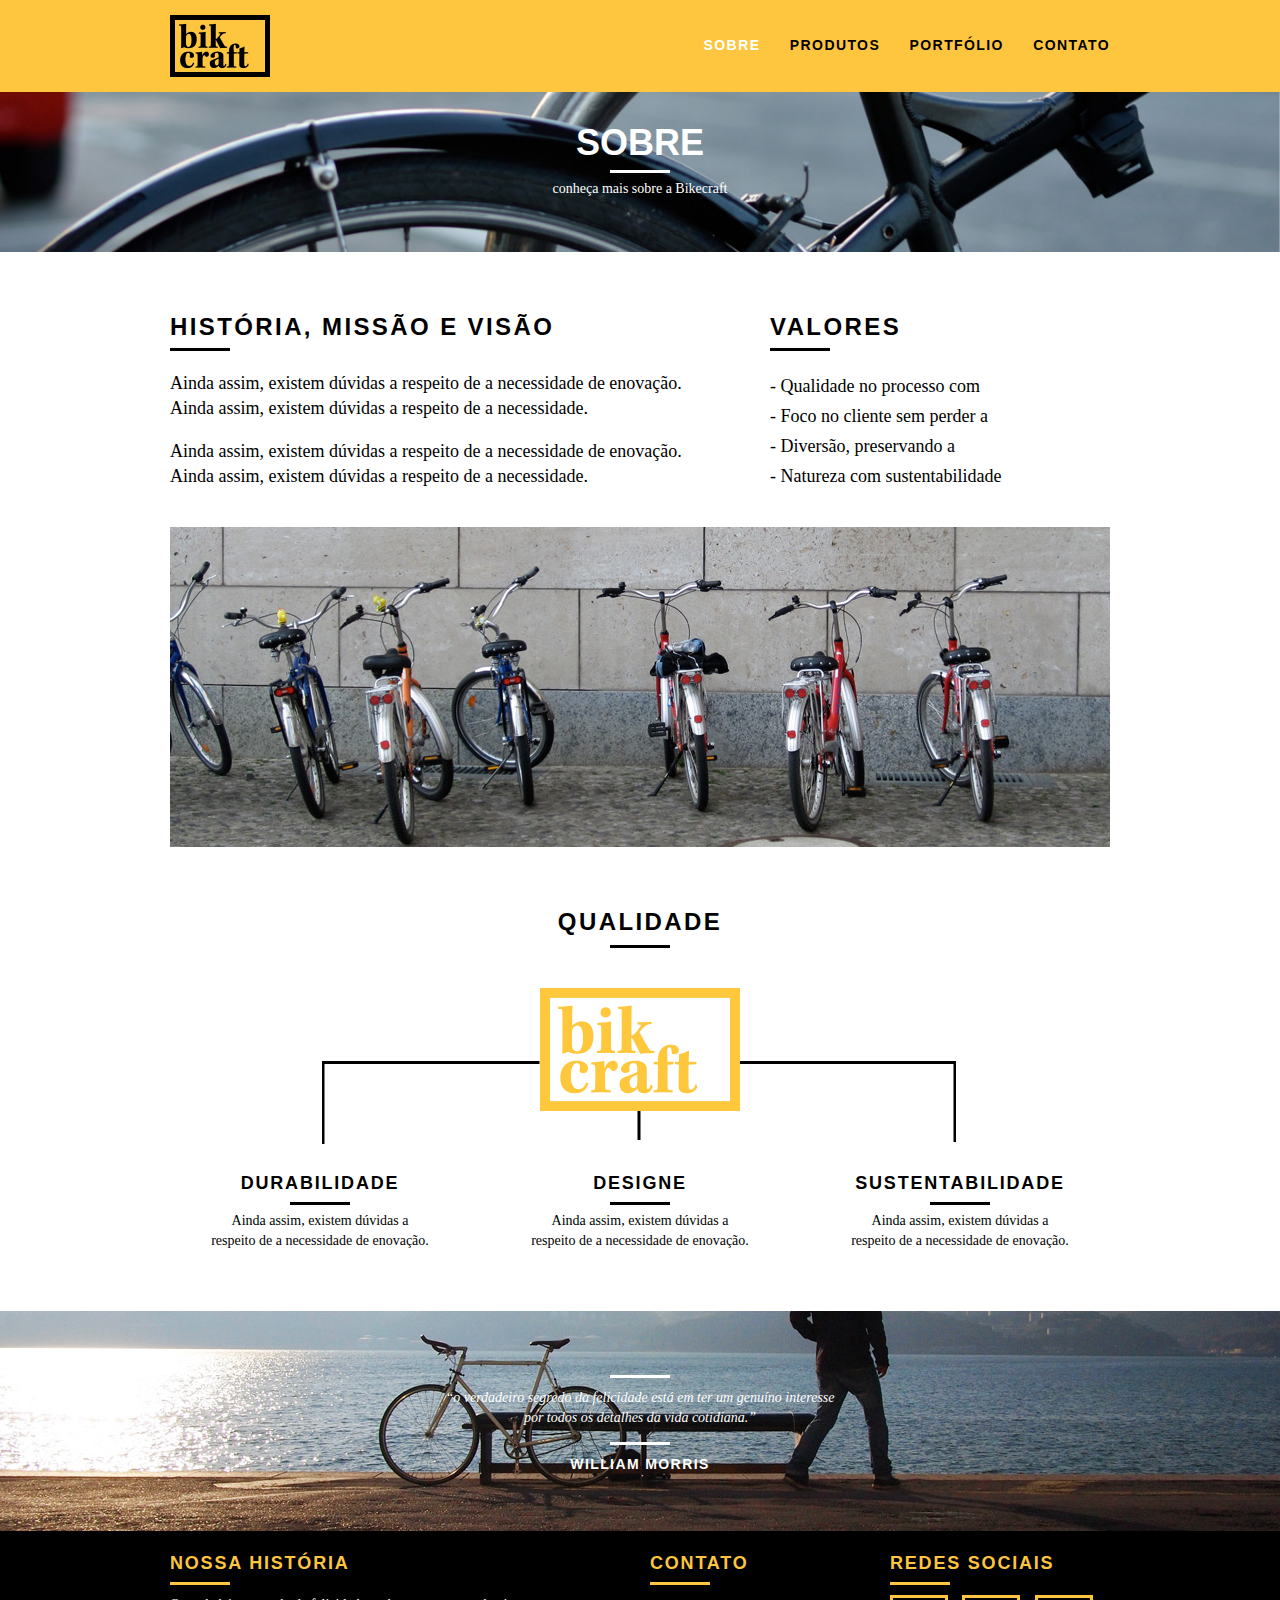
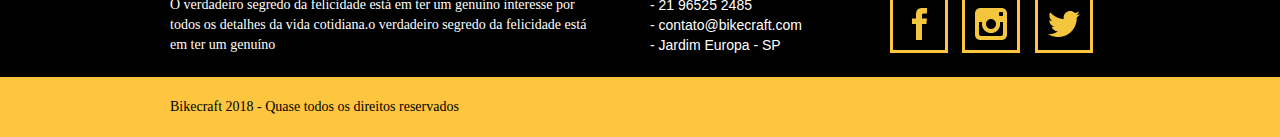
<file: web/sobre.html>
<!DOCTYPE html>
<html lang="pt-br">
	<head>
		<meta charset="UTF-8">
		<title>Sobre | Bikecraft</title>
		<link rel="stylesheet" href="css/normalize.css">
		<link rel="stylesheet" href="css/reset.css">
		<link rel="stylesheet" href="css/grid.css">
		<link rel="stylesheet" href="css/style.css">
		<link rel="stylesheet" href="css/sobre.css">
	</head>
	<body>
		<header class="header">
			<div class="container">
				<a href="index.html" class="grid-4">
					<img src="img/bikecraft.png" alt="Bikecraft">
				</a>
				<!--MENU-->
				<nav class="grid-12 header_menu">
					<ul>
						<li><a href="sobre.html" class="menu_ativo">Sobre</a></li>
						<li><a href="produtos.html">Produtos</a></li>
						<li><a href="portfolio.html">Portfólio</a></li>
						<li><a href="contato.html">Contato</a></li>
					</ul>
				</nav>
			</div>
		</header>
		<!-- FECHA MENU -->

		<section class="introducao-interna interna_sobre">
			<div class="container">
				<h1>Sobre</h1>
				<p>conheça mais sobre a Bikecraft</p>
			</div>
		</section>

		<section class="missao_sobre container">
			<div class="grid-10">
				<h2 class="subtitulo-interno">História, Missão e Visão</h2>
				<p>Ainda assim, existem dúvidas a respeito de a necessidade de enovação.
					Ainda assim, existem dúvidas a respeito de a necessidade.</p>
				<p>Ainda assim, existem dúvidas a respeito de a necessidade de enovação.
					Ainda assim, existem dúvidas a respeito de a necessidade.</p>
			</div>

			<div class="grid-6">
				<h2 class="subtitulo-interno">Valores</h2>
				<ul>
					<li>- Qualidade no processo com</li>
					<li>- Foco no cliente sem perder a</li>
					<li>- Diversão, preservando a</li>
					<li>- Natureza com sustentabilidade</li>
				</ul>
			</div>
			<div class="grid-16 foto-equipe">
				<img src="img/equipe.jpg" alt="Equipe Bikecraft">
			</div>
		</section>

		<section class="qualidade qualidade_sobre container">
			<h2 class="subtitulo">Qualidade</h2>
			<img src="img/bikcraft-qualidade.png" alt="Bikecraft">
			<ul class="qualidade_lista">
				<li class="grid-1-3">
					<h3>Durabilidade</h3>
					<p>Ainda assim, existem dúvidas a respeito de a necessidade de enovação.</p>
				</li>

				<li class="grid-1-3">
					<h3>Designe</h3>
					<p>Ainda assim, existem dúvidas a respeito de a necessidade de enovação.</p>
				</li>

				<li class="grid-1-3">
					<h3>sustentabilidade</h3>
					<p>Ainda assim, existem dúvidas a respeito de a necessidade de enovação.</p>
				</li>
			</ul>
		</section>

		<!--QUEBRA-->
		<section class="quebra">
			<blockquote class="container quote-externo">
				<p>&ldquo;o verdadeiro segredo da felicidade está em ter um genuíno interesse por todos os detalhes da vida cotidiana.&rdquo;</p>
				<cite>WILLIAM MORRIS</cite>
			</blockquote>
		</section>

		<!--FOOTER-->
		<footer>
			<div class="footer">
				<div class="container">

					<div class="grid-8 footer_historia">
						<h3>Nossa História</h3>
						<p>O verdadeiro segredo da felicidade está em ter um genuíno interesse por todos os detalhes da vida cotidiana.o verdadeiro segredo da felicidade está em ter um genuíno</p>
					</div>

					<div class="grid-4 footer_contato">
						<h3>Contato</h3>
						<ul>
							<li>- 21 96525 2485</li>
							<li>- contato@bikecraft.com</li>
							<li>- Jardim Europa - SP</li>
						</ul>
					</div>

					<div class="grid-4 footer_redes">
						<h3>Redes sociais</h3>
						<ul>
							<li><a href="http://facebook.com" target="_blank"><img src="img/redes-socias/fb.png" alt="Bikecraft FaceBook"></a></li>
							<li><a href="http://instagram.com" target="_blank"><img src="img/redes-socias/instagram.png" alt="Bikecraft Instagram"></a></li>
							<li><a href="http://twitter.com" target="_blank"><img src="img/redes-socias/twitter.png" alt="Bikecraft Twitter"></a></li>
						</ul>
					</div>
				</div>
			</div>
			<div class="copy">
				<div class="container">
					<p class="grid-16">Bikecraft 2018 - Quase todos os direitos reservados</p>
				</div>
			</div>
		</footer>
	</body>
</html>
</file>
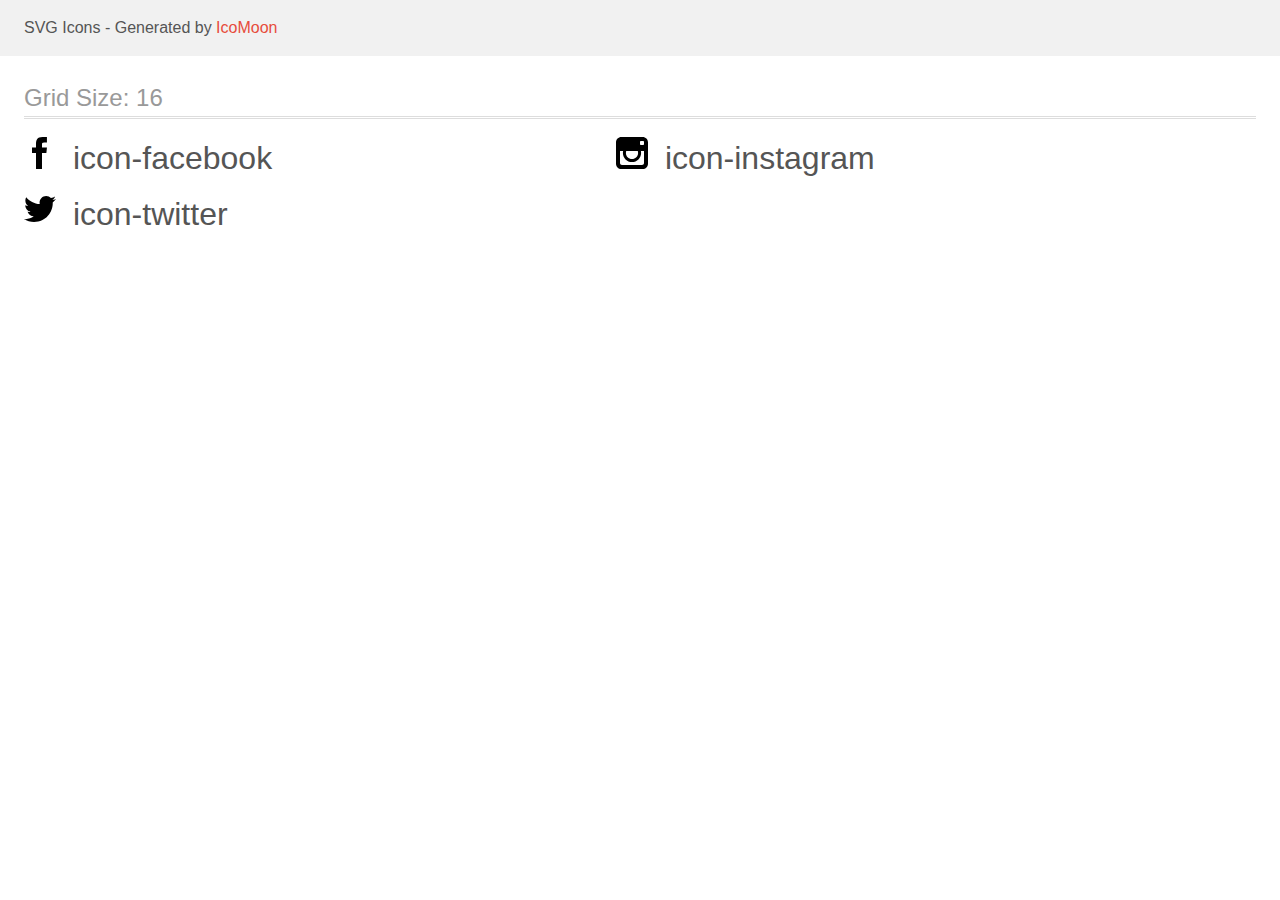
<file: design/icones-rede-social/demo.html>
<!doctype html>
<html>
<head>
	<title>IcoMoon - SVG Icons</title>
	<meta charset="utf-8">
	<meta name="viewport" content="width=device-width">
	<link rel="stylesheet" href="demo-files/demo.css">
	<link rel="stylesheet" href="style.css">
</head>
<body>
<svg display="none" width="0" height="0" version="1.1" xmlns="http://www.w3.org/2000/svg" xmlns:xlink="http://www.w3.org/1999/xlink">
<defs>
<symbol id="icon-facebook" viewBox="0 0 1024 1024">
	<title>facebook</title>
	<path class="path1" d="M575.87 1024h-191.87v-512h-128v-176.45l128-0.058-0.208-103.952c0-143.952 39.034-231.54 208.598-231.54h141.176v176.484h-88.23c-66.032 0-69.206 24.656-69.206 70.684l-0.262 88.324h158.69l-18.704 176.45-139.854 0.058-0.13 512z"></path>
</symbol>
<symbol id="icon-instagram" viewBox="0 0 1024 1024">
	<title>instagram</title>
	<path class="path1" d="M854 0h-684c-93.5 0-170 76.5-170 170v684c0 93.5 76.5 170 170 170h684c93.5 0 170-76.5 170-170v-684c0-93.5-76.5-170-170-170zM327.8 448h368.4c6.988 20.058 10.8 41.59 10.8 64 0 107.524-87.476 195-195 195s-195-87.476-195-195c0-22.41 3.812-43.942 10.8-64zM896 448.050v383.95c0 35.2-28.8 64-64 64h-640c-35.2 0-64-28.8-64-64v-384h100.108c-4.642 20.602-7.108 42.016-7.108 64 0 160.458 130.542 291 291 291s291-130.542 291-291c0-21.984-2.464-43.398-7.108-64l100.108 0.050zM896 224c0 17.6-14.4 32-32 32h-64c-17.6 0-32-14.4-32-32v-64c0-17.6 14.4-32 32-32h64c17.6 0 32 14.4 32 32v64z"></path>
</symbol>
<symbol id="icon-twitter" viewBox="0 0 1024 1024">
	<title>twitter</title>
	<path class="path1" d="M1024 194.418c-37.676 16.708-78.164 28.002-120.66 33.080 43.372-26 76.686-67.17 92.372-116.23-40.596 24.078-85.556 41.56-133.41 50.98-38.32-40.83-92.922-66.34-153.346-66.34-116.022 0-210.088 94.058-210.088 210.078 0 16.466 1.858 32.5 5.44 47.878-174.6-8.764-329.402-92.4-433.018-219.506-18.084 31.028-28.446 67.116-28.446 105.618 0 72.888 37.088 137.192 93.46 174.866-34.438-1.092-66.832-10.542-95.154-26.278-0.020 0.876-0.020 1.756-0.020 2.642 0 101.788 72.418 186.696 168.522 206-17.626 4.8-36.188 7.372-55.348 7.372-13.538 0-26.698-1.32-39.528-3.772 26.736 83.46 104.32 144.206 196.252 145.896-71.9 56.35-162.486 89.934-260.916 89.934-16.958 0-33.68-0.994-50.116-2.94 92.972 59.61 203.402 94.394 322.042 94.394 386.422 0 597.736-320.124 597.736-597.744 0-9.108-0.206-18.168-0.61-27.18 41.056-29.62 76.672-66.62 104.836-108.748z"></path>
</symbol>
</defs>
</svg>

<header class="bgc1 clearfix">
	<p class="mhl">SVG Icons - Generated by <a href="https://icomoon.io/app">IcoMoon</a></p>
</header>
	<div class="clearfix mhl ptl">
		<h1 class="mvm mtn fgc1">Grid Size: 16</h1>
		<div class="glyph fs1">
			<div class="clearfix pbs">
				<svg class="icon-facebook"><use xlink:href="#icon-facebook"></use></svg><span class="mls"> icon-facebook</span>
			</div>
		</div>
		<div class="glyph fs1">
			<div class="clearfix pbs">
				<svg class="icon-instagram"><use xlink:href="#icon-instagram"></use></svg><span class="mls"> icon-instagram</span>
			</div>
		</div>
		<div class="glyph fs1">
			<div class="clearfix pbs">
				<svg class="icon-twitter"><use xlink:href="#icon-twitter"></use></svg><span class="mls"> icon-twitter</span>
			</div>
		</div>
	</div>

</body>
</html>
</file>
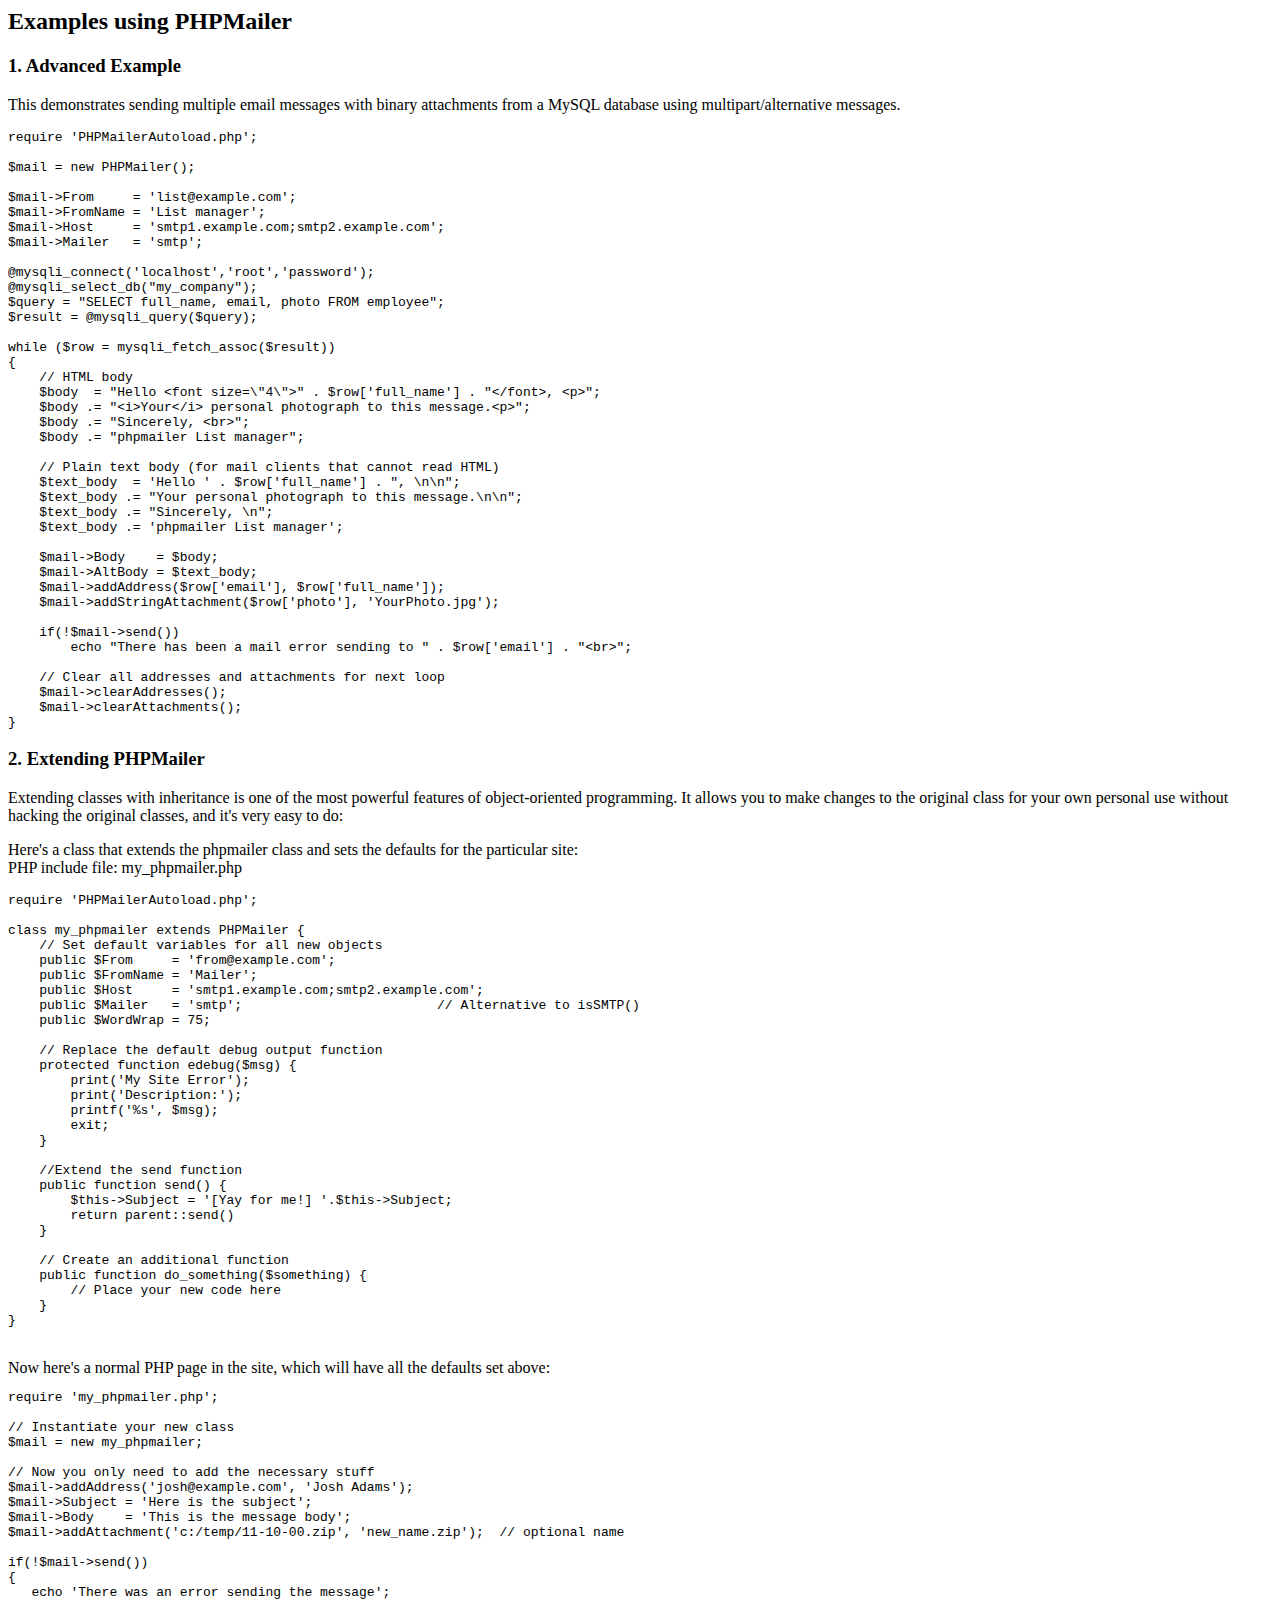
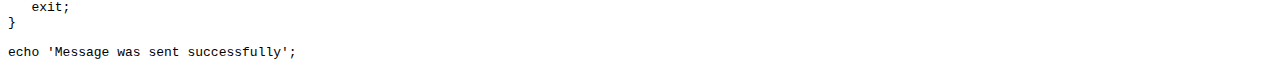
<file: web/PHPMailer/docs/extending.html>
<html>
<head>
<title>Examples using phpmailer</title>
</head>

<body>

<h2>Examples using PHPMailer</h2>

<h3>1. Advanced Example</h3>
<p>

This demonstrates sending multiple email messages with binary attachments
from a MySQL database using multipart/alternative messages.<p>

<pre>
require 'PHPMailerAutoload.php';

$mail = new PHPMailer();

$mail->From     = 'list@example.com';
$mail->FromName = 'List manager';
$mail->Host     = 'smtp1.example.com;smtp2.example.com';
$mail->Mailer   = 'smtp';

@mysqli_connect('localhost','root','password');
@mysqli_select_db("my_company");
$query = "SELECT full_name, email, photo FROM employee";
$result = @mysqli_query($query);

while ($row = mysqli_fetch_assoc($result))
{
    // HTML body
    $body  = "Hello &lt;font size=\"4\"&gt;" . $row['full_name'] . "&lt;/font&gt;, &lt;p&gt;";
    $body .= "&lt;i&gt;Your&lt;/i&gt; personal photograph to this message.&lt;p&gt;";
    $body .= "Sincerely, &lt;br&gt;";
    $body .= "phpmailer List manager";

    // Plain text body (for mail clients that cannot read HTML)
    $text_body  = 'Hello ' . $row['full_name'] . ", \n\n";
    $text_body .= "Your personal photograph to this message.\n\n";
    $text_body .= "Sincerely, \n";
    $text_body .= 'phpmailer List manager';

    $mail->Body    = $body;
    $mail->AltBody = $text_body;
    $mail->addAddress($row['email'], $row['full_name']);
    $mail->addStringAttachment($row['photo'], 'YourPhoto.jpg');

    if(!$mail->send())
        echo "There has been a mail error sending to " . $row['email'] . "&lt;br&gt;";

    // Clear all addresses and attachments for next loop
    $mail->clearAddresses();
    $mail->clearAttachments();
}
</pre>
<p>

<h3>2. Extending PHPMailer</h3>
<p>

Extending classes with inheritance is one of the most
powerful features of object-oriented programming. It allows you to make changes to the
original class for your own personal use without hacking the original
classes, and it's very easy to do:

<p>
Here's a class that extends the phpmailer class and sets the defaults
for the particular site:<br>
PHP include file: my_phpmailer.php
<p>

<pre>
require 'PHPMailerAutoload.php';

class my_phpmailer extends PHPMailer {
    // Set default variables for all new objects
    public $From     = 'from@example.com';
    public $FromName = 'Mailer';
    public $Host     = 'smtp1.example.com;smtp2.example.com';
    public $Mailer   = 'smtp';                         // Alternative to isSMTP()
    public $WordWrap = 75;

    // Replace the default debug output function
    protected function edebug($msg) {
        print('My Site Error');
        print('Description:');
        printf('%s', $msg);
        exit;
    }

    //Extend the send function
    public function send() {
        $this->Subject = '[Yay for me!] '.$this->Subject;
        return parent::send()
    }

    // Create an additional function
    public function do_something($something) {
        // Place your new code here
    }
}
</pre>
<br>
Now here's a normal PHP page in the site, which will have all the defaults set above:<br>

<pre>
require 'my_phpmailer.php';

// Instantiate your new class
$mail = new my_phpmailer;

// Now you only need to add the necessary stuff
$mail->addAddress('josh@example.com', 'Josh Adams');
$mail->Subject = 'Here is the subject';
$mail->Body    = 'This is the message body';
$mail->addAttachment('c:/temp/11-10-00.zip', 'new_name.zip');  // optional name

if(!$mail->send())
{
   echo 'There was an error sending the message';
   exit;
}

echo 'Message was sent successfully';
</pre>
</body>
</html>
</file>
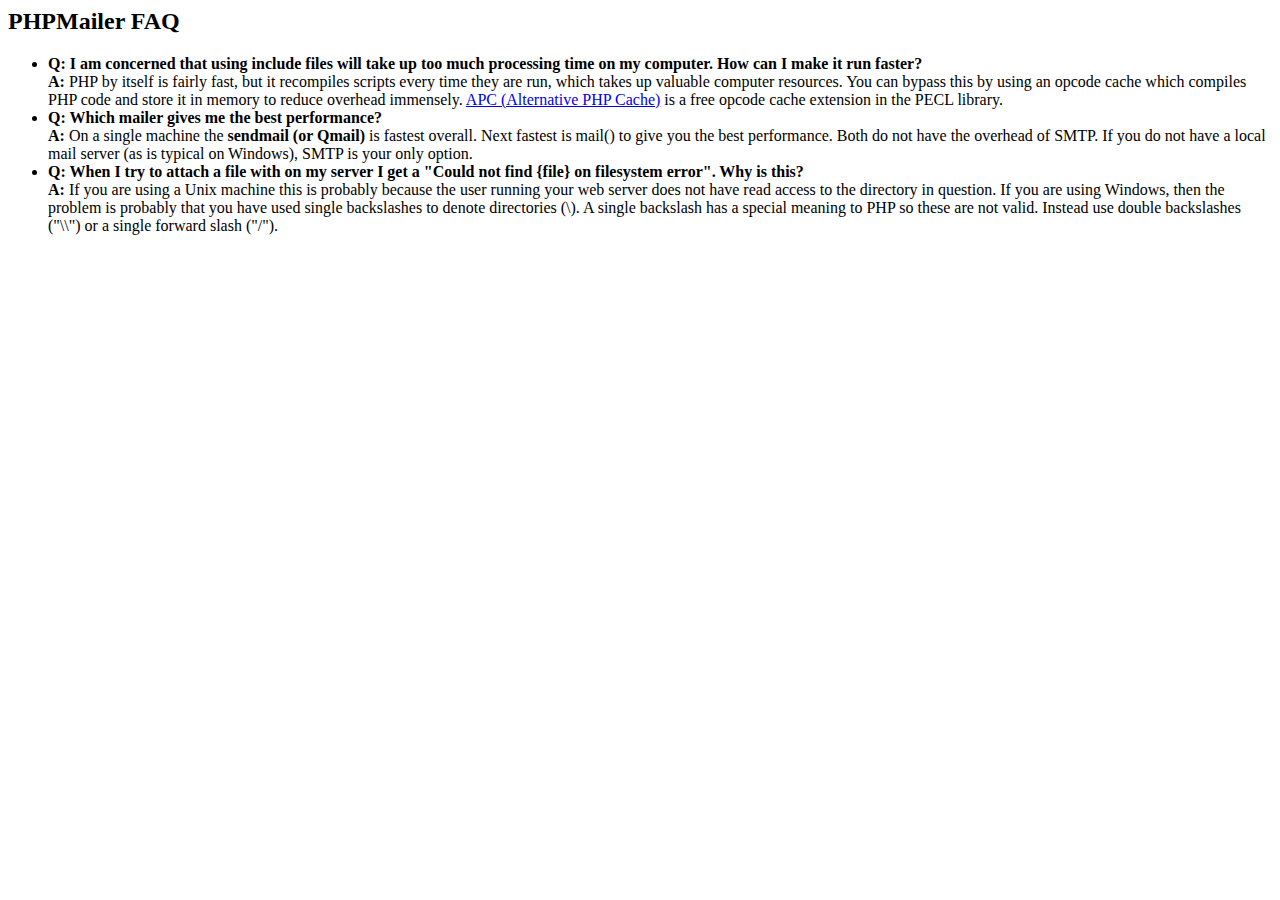
<file: web/PHPMailer/docs/faq.html>
﻿<html>
<head>
<title>PHPMailer FAQ</title>
</head>
<body>
<h2>PHPMailer FAQ</h2>
<ul>
    <li><strong>Q: I am concerned that using include files will take up too much
    processing time on my computer. How can I make it run faster?</strong><br>
    <strong>A:</strong> PHP by itself is fairly fast, but it recompiles scripts every time they are run, which takes up valuable
    computer resources. You can bypass this by using an opcode cache which compiles
    PHP code and store it in memory to reduce overhead immensely. <a href="http://www.php.net/apc/">APC
    (Alternative PHP Cache)</a> is a free opcode cache extension in the PECL library.</li>
    <li><strong>Q: Which mailer gives me the best performance?</strong><br>
    <strong>A:</strong> On a single machine the <strong>sendmail (or Qmail)</strong> is fastest overall.
    Next fastest is mail() to give you the best performance. Both do not have the overhead of SMTP.
    If you do not have a local mail server (as is typical on Windows), SMTP is your only option.</li>
    <li><strong>Q: When I try to attach a file with on my server I get a
    "Could not find {file} on filesystem error". Why is this?</strong><br>
    <strong>A:</strong> If you are using a Unix machine this is probably because the user
    running your web server does not have read access to the directory in question. If you are using Windows,
    then the problem is probably that you have used single backslashes to denote directories (\).
    A single backslash has a special meaning to PHP so these are not
    valid. Instead use double backslashes ("\\") or a single forward
    slash ("/").</li>
</ul>
</body>
</html>
</file>
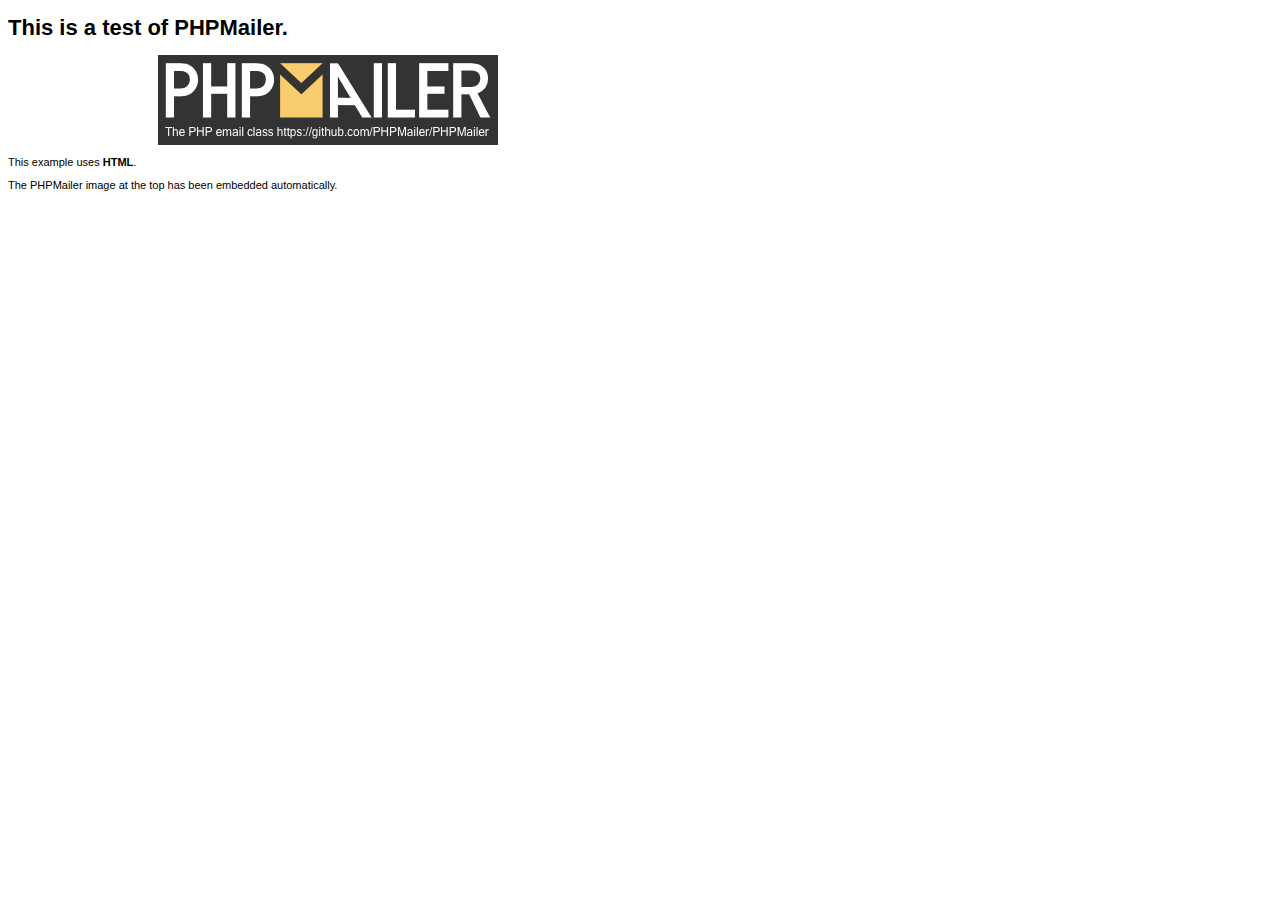
<file: web/PHPMailer/examples/contents.html>
<!DOCTYPE HTML PUBLIC "-//W3C//DTD HTML 4.01 Transitional//EN" "http://www.w3.org/TR/html4/loose.dtd">
<html>
<head>
  <meta http-equiv="Content-Type" content="text/html; charset=utf-8">
  <title>PHPMailer Test</title>
</head>
<body>
  <div style="width: 640px; font-family: Arial, Helvetica, sans-serif; font-size: 11px;">
    <h1>This is a test of PHPMailer.</h1>
    <div align="center">
      <a href="https://github.com/PHPMailer/PHPMailer/"><img src="images/phpmailer.png" height="90" width="340" alt="PHPMailer rocks"></a>
    </div>
    <p>This example uses <strong>HTML</strong>.</p>
    <p>The PHPMailer image at the top has been embedded automatically.</p>
  </div>
</body>
</html>
</file>
<file: web/css/style.css>
/*Estilos Gerais*/
body{
	font-family: Arial, Helvetica, sans-serif;
}
p{
	font-family: Georgia,"Times New Roman",serif;
	font-size: 14px;
	line-height: 20px;
}
.btn{				      /*BOTÃO*/
	border: 3px solid #fec63e;
	padding: 10px 30px;
	color: #fec63e;
	font-size: 14px;
	font-weight: bold;
	line-height: 20px;
	text-transform: uppercase;
	letter-spacing: .1em;
}
.btn:hover{
	color: #fff;
	border: 3px solid #fff;
}
.btn.btn-preto:hover{		    /*BOTÃO PRETO*/
	color: #000;
	border-color: #000;
}
.subtitulo{                /*SUBTITULO*/
	font-size: 24px;
	font-weight: bold;
	line-height: 30px;
	letter-spacing: .1em;
	color: #000;
	text-transform: uppercase;
	text-align: center;
	margin-bottom: 40px;
}
.subtitulo:after{          /*SEPARADOR BAIXO*/
	content: "";
	display: block;
	width: 60px;
	height: 3px;
	background: #000;
	margin: 8px auto;
}
img{
	display: block;
}

/*-------------------------------------------------*/
/*HEADER*/
.header{
	position: fixed;
	top: 0;
	width: 100%;
	background: #fec63e; /*AMARELO*/
	padding: 15px 0;
	z-index: 10;
}
.header_menu{
	text-align: right;
}
.header_menu ul li{
	display: inline-block;
	margin:20px 0 0 25px;
}
.header_menu ul li a{
	color: #000;
	font-weight: bold;
	text-transform: uppercase;
	letter-spacing: .1em;
	font-size: 14px;
	line-height: 20px;
	padding: 10px 0;
}
.header ul li a:hover{
	color: #fff;	
}
.header ul li a.menu_ativo{
	color: #fff;
}

/*-------------------------------------------------*/
/*INTRODUÇÃO*/
.introducao{
	width: 100%;
	height: 380px;
	background: url(../img/bg.jpg) no-repeat center;
	background-attachment: cover;
	margin-top: 92px;
	text-align: center;
	padding-top: 80px;
}
.introducao h1{
	font-size: 48px;
	color: #fff;
	font-weight: bold;
	text-transform: uppercase;
}
.quote-externo{
	max-width: 320px;
	margin: 0 auto 40px auto;
	color: #fff;
}
.quote-externo p{
	font-style:italic;
}
.quote-externo p:before, .quote-externo p:after{ /*SEPARADOR CIMA BAIXO*/
	content: "";
	display: block;
	width: 60px;
	height: 3px;
	background: #fff;
	margin: 14px auto 10px auto;
}
.quote-externo cite{
	font-style:normal;	
	font-weight: bold;
	font-size: 14px;
	letter-spacing: .1em;
}

/*-------------------------------------------------*/
/*INTRODUÇÃO INTERNA*/
.introducao-interna{
	width: 100%;
	margin-top: 92px;
	height:160px;
	text-align: center;
	color: #fff;
	padding-top: 30px;
}

.introducao-interna h1{
	font-size: 36px;
	font-weight: bold;
	text-transform: uppercase;
}
.introducao-interna h1:after{
	content: "";
	display: block;
	width: 60px;
	height: 3px;
	background: #fff;
	margin: 6px auto;
}


/*-------------------------------------------------*/
/*PRODUTOS*/
.produtos{
	padding: 60px 0;
}
.produtos_lista li{
	background: #fec63e;
	text-align: center;
}
.produtos_icone{
	background: #000;
	padding: 20px 20px 20px 45px;
}
.produtos_lista li h3{
	font-size: 18px;
	font-weight: bold;
	line-height: 25px;
	text-transform: uppercase;
	letter-spacing: .1em;
	margin-top: 20px;
}
.produtos_lista li h3:after{
	content: "";
	display: block;
	width: 60px;
	height: 3px;
	background: #000;
	margin: 2px auto;
}
.produtos_lista li p{
	padding: 10px 20px 20px 20px;
}
.call{
	padding-top: 40px;
	text-align: center;
	clear: both;
}
.call p{
	margin-bottom: 20px;
}

/*-------------------------------------------------*/
/*PORTFÓLIO*/
.portfolio{
	width: 100%;
	padding: 40px 0;
	background: #000;
}
.portfolio .subtitulo{
	color: #fec63e;
}
.portfolio .subtitulo:after{
	background: #fec63e;
}
.portfolio_lista li:last-child{
	margin-top: 20px;
}
.portfolio .call p{
	color: #fff;
}
/*-------------------------------------------------*/
/*QUALIDADE*/
.qualidade{
	padding: 60px 0;
}
.qualidade:after{
	content: "";
	width: 634px;
	height: 83px;
	display: block;
	background: url(../img/linhas.png) no-repeat center;
	position: absolute;
	top: 214px;
	right: 164px;
	z-index: -1;
}
.qualidade img{
	margin: 0 auto;
}
.qualidade_lista{
	padding-top: 20px;
	overflow: auto; /*clear-fix, limpar flutuação*/
}
.qualidade_lista li{
	text-align: center;
	padding: 0 40px;
}
.qualidade_lista li h3{
	font-size: 18px;
	font-weight: bold;
	line-height: 25px;
	text-transform: uppercase;
	letter-spacing: .1em;
	margin-top: 40px;
}
.qualidade_lista li h3:after{
	content: "";
	display: block;
	width: 60px;
	height: 3px;
	background: #000;
	margin: 6px auto;
}

/*QUEBRA*/
.quebra{
	width: 100%;
	height: 220px;
	background: url(../img/bg-footer.jpg) no-repeat center;
	background-size:cover;
	text-align: center; 
	padding-top: 50px;
}
.quebra .quote-externo{
	max-width: 400px;
}
/*FOOTER*/
.footer{
	width: 100%;
	background: #000;
	color: #fff;
	padding: 20px 0;
}
.footer h3{
	font-size: 18px;
	line-height: 25px;
	color: #fec63e;
	text-transform: uppercase;
	letter-spacing: .1em;
	font-weight: bold;
}
.footer h3:after{
	content: "";
	display: block;
	width: 60px;
	height: 3px;
	background: #fec63e;;
	margin: 6px 6px 10px 0;
}
.footer_historia{
	padding-right: 40px;
}
.footer_contato li{
	font-size: 14px;
	line-height: 20px;
	font-family: font-family: Georgia,"Times New Roman";
}
.footer_redes ul li{
	display: inline-block;
}
.footer_redes ul li a{
	display: block;
	border: 3px solid #fec63e;
	padding: 10px;
	margin-right: 10px;
}
.footer_redes ul li a:hover{
	border: 3px solid #fff;	
}
.copy{
	width: 100%;
	background: #fec63e;
	padding: 20px 0;
}
</file>
<file: web/css/grid.css>
*, *:before, *:after {
  -webkit-box-sizing: border-box; 
  -moz-box-sizing: border-box; 
  box-sizing: border-box;
}

.container {
	width: 960px;
	margin: 0 auto;
	padding: 0px;
	position: relative;
}

.container:after, .container:before {
	content: " ";
	display: table;
}

.container:after {
	clear: both;
}

.grid-1, .grid-2, .grid-3, .grid-4, .grid-5, .grid-6, .grid-7, .grid-8, .grid-9, .grid-10, .grid-11, .grid-12, .grid-13, .grid-14, .grid-15, .grid-16, .grid-1-3 {
	float: left;
	margin-left: 10px;
	margin-right: 10px;
}

.grid-1 	{width: 40px;}
.grid-2 	{width: 100px;}
.grid-3 	{width: 160px;}
.grid-4 	{width: 220px;}
.grid-5 	{width: 280px;}
.grid-6 	{width: 340px;}
.grid-7 	{width: 400px;}
.grid-8 	{width: 460px;}
.grid-9 	{width: 520px;}
.grid-10 	{width: 580px;}
.grid-11 	{width: 640px;}
.grid-12 	{width: 700px;}
.grid-13 	{width: 760px;}
.grid-14 	{width: 820px;}
.grid-15 	{width: 880px;}
.grid-16 	{width: 940px;}
.grid-1-3	{width: 300px;}
</file>
<file: web/css/produtos.css>
.interna_produtos{
	background: url(../img/produtos/bg-produtos.jpeg);
	background-size: cover;
}
.produto_item{
	padding-top: 60px;
}
.produto_item h2{
	font-size: 36px;
	color: #fff;
	text-transform: uppercase;
	letter-spacing: .1em;
	font-weight: bold;
	position: relative;
	top: -180px;
	text-align: center;
	margin-bottom: -56px;
}
.produto_item h2:before, .produto_item h2:after{
	content: "";
	display: block;
	width: 60px;
	height: 3px;
	background: #fff;
	margin: 14px auto 10px auto;
}
.produto_icone{
	background: #000;
	padding: 70px 0;
}
.produto_icone img{
	margin: 0 auto;
}
.produto_info{
	background: #000;
}
.produto_info p{
	height: 180px;
	color: #fff;
	font-size: 18px;
	line-height: 25px;
	padding: 30px 40px;
}
.produto_info ul li{
	background: #fec63e;
	text-transform: uppercase;
	font-size: 18px;
	line-height: 20px;
	font-weight: bold;
	float: left;
	width: 229px;
	height: 49px;
	text-align: center;
	padding-top: 16px;
}
.produto_info ul li:nth-child(1),.produto_info ul li:nth-child(2){
	margin-bottom: 2px;
}
.produto_info ul li:nth-child(even){ /*Pega apenas os números ímpares*/
	margin-left: 2px;
}
/*.orcamento{
	width: 100%;
	background:#000;
}
.form{
	color: #fff;
	margin: 0 215px 0;
}
.form_dados{
	color: #fff;
	margin: 0 -150px 0;
}*/
</file>
<file: web/css/sobre.css>
.interna_sobre{
	background: url(../img/bg-sobre.jpg);
	background-size: cover;
}
.subtitulo-interno {
	font-size: 24px;
	line-height: 30px;
	font-weight: bold;
	letter-spacing: .1em;
	color: #000;
	text-transform: uppercase;
	margin-bottom: 20px;
}
.subtitulo-interno:after{
	content: "";
	display: block;
	width: 60px;
	height: 3px;
	background: #000;
	margin: 6px 6px 10px 0;
}
.missao_sobre{
	padding-top: 60px;
}
.missao_sobre p{
	padding-right: 60px;
	font-size: 18px;
	line-height: 25px;
	margin-bottom: 1em;
}
.missao_sobre ul li{
	font-family: Georgia,"Times New Roman",serif;
	font-size: 18px;
	line-height: 30px;

}
.missao_sobre .foto-equipe{
	display: inline-block;
	margin-top: 20px;
}
</file>
<file: design/icones-rede-social/demo-files/demo.css>
body {
	padding: 0;
	margin: 0;
	font-family: sans-serif;
	font-size: 1em;
	line-height: 1.5;
	color: #555;
	background: #fff;
}
h1 {
	font-size: 1.5em;
	font-weight: normal;
	box-shadow: 0 1px #ddd, 0 2px #fff, 0 3px #ddd;
}
small {
	font-size: .66666667em;
}
a {
	color: #e74c3c;
	text-decoration: none;
}
a:hover, a:focus {
	box-shadow: 0 1px #e74c3c;
}
.bshadow0, input {
	box-shadow: inset 0 -2px #e7e7e7;
}
input:hover {
	box-shadow: inset 0 -2px #ccc;
}
input, fieldset {
	font-size: 1em;
	margin: 0;
	padding: 0;
	border: 0;
}
input {
	color: inherit;
	line-height: 1.5;
	height: 1.5em;
	padding: .25em 0;
}
input:focus {
	outline: none;
	box-shadow: inset 0 -2px #449fdb;
}
.glyph {
	font-size: 16px;
	width: 17em;
	margin-right: 1.5em;
	float: left;
	overflow: hidden;
}
.liga {
	width: 80%;
	width: calc(100% - 2.5em);
}
.talign-right {
	text-align: right;
}
.talign-center {
	text-align: center;
}
.bgc1 {
	background: #f1f1f1;
}
.fgc1 {
	color: #999;
}
.fgc0 {
	color: #000;
}
p {
	margin-top: 1em;
	margin-bottom: 1em;
}
.mvm {
	margin-top: .75em;
	margin-bottom: .75em;
}
.mtn {
	margin-top: 0;
}
.mtl, .mal {
	margin-top: 1.5em;
}
.mbl, .mal {
	margin-bottom: 1.5em;
}
.mal, .mhl {
	margin-left: 1.5em;
	margin-right: 1.5em;
}
.mhmm {
	margin-left: 1em;
	margin-right: 1em;
}
.mls {
	margin-left: .25em;
}
.ptl {
	padding-top: 1.5em;
}
.pbs, .pvs {
	padding-bottom: .25em;
}
.pvs, .pts {
	padding-top: .25em;
}
.unit {
	float: left;
}
.unitRight {
	float: right;
}
.size1of2 {
	width: 50%;
}
.size1of1 {
	width: 100%;
}
.clearfix:before, .clearfix:after {
	content: " ";
	display: table;
}
.clearfix:after {
	clear: both;
}
.hidden-true {
	display: none;
}
.textbox0 {
	width: 3em;
	background: #f1f1f1;
	padding: .25em .5em;
	line-height: 1.5;
	height: 1.5em;
}
.fs0 {
	font-size: 16px;
}
.fs1 {
	font-size: 32px;
}
</file>
<file: design/icones-rede-social/style.css>
[class^="icon-"], [class*=" icon-"] {
	display: inline-block;
	color: #000000;
	fill: currentColor;
}
.icon-facebook {
	width: 32px;
	height: 32px;
}
.icon-instagram {
	width: 32px;
	height: 32px;
}
.icon-twitter {
	width: 32px;
	height: 32px;
}
</file>
